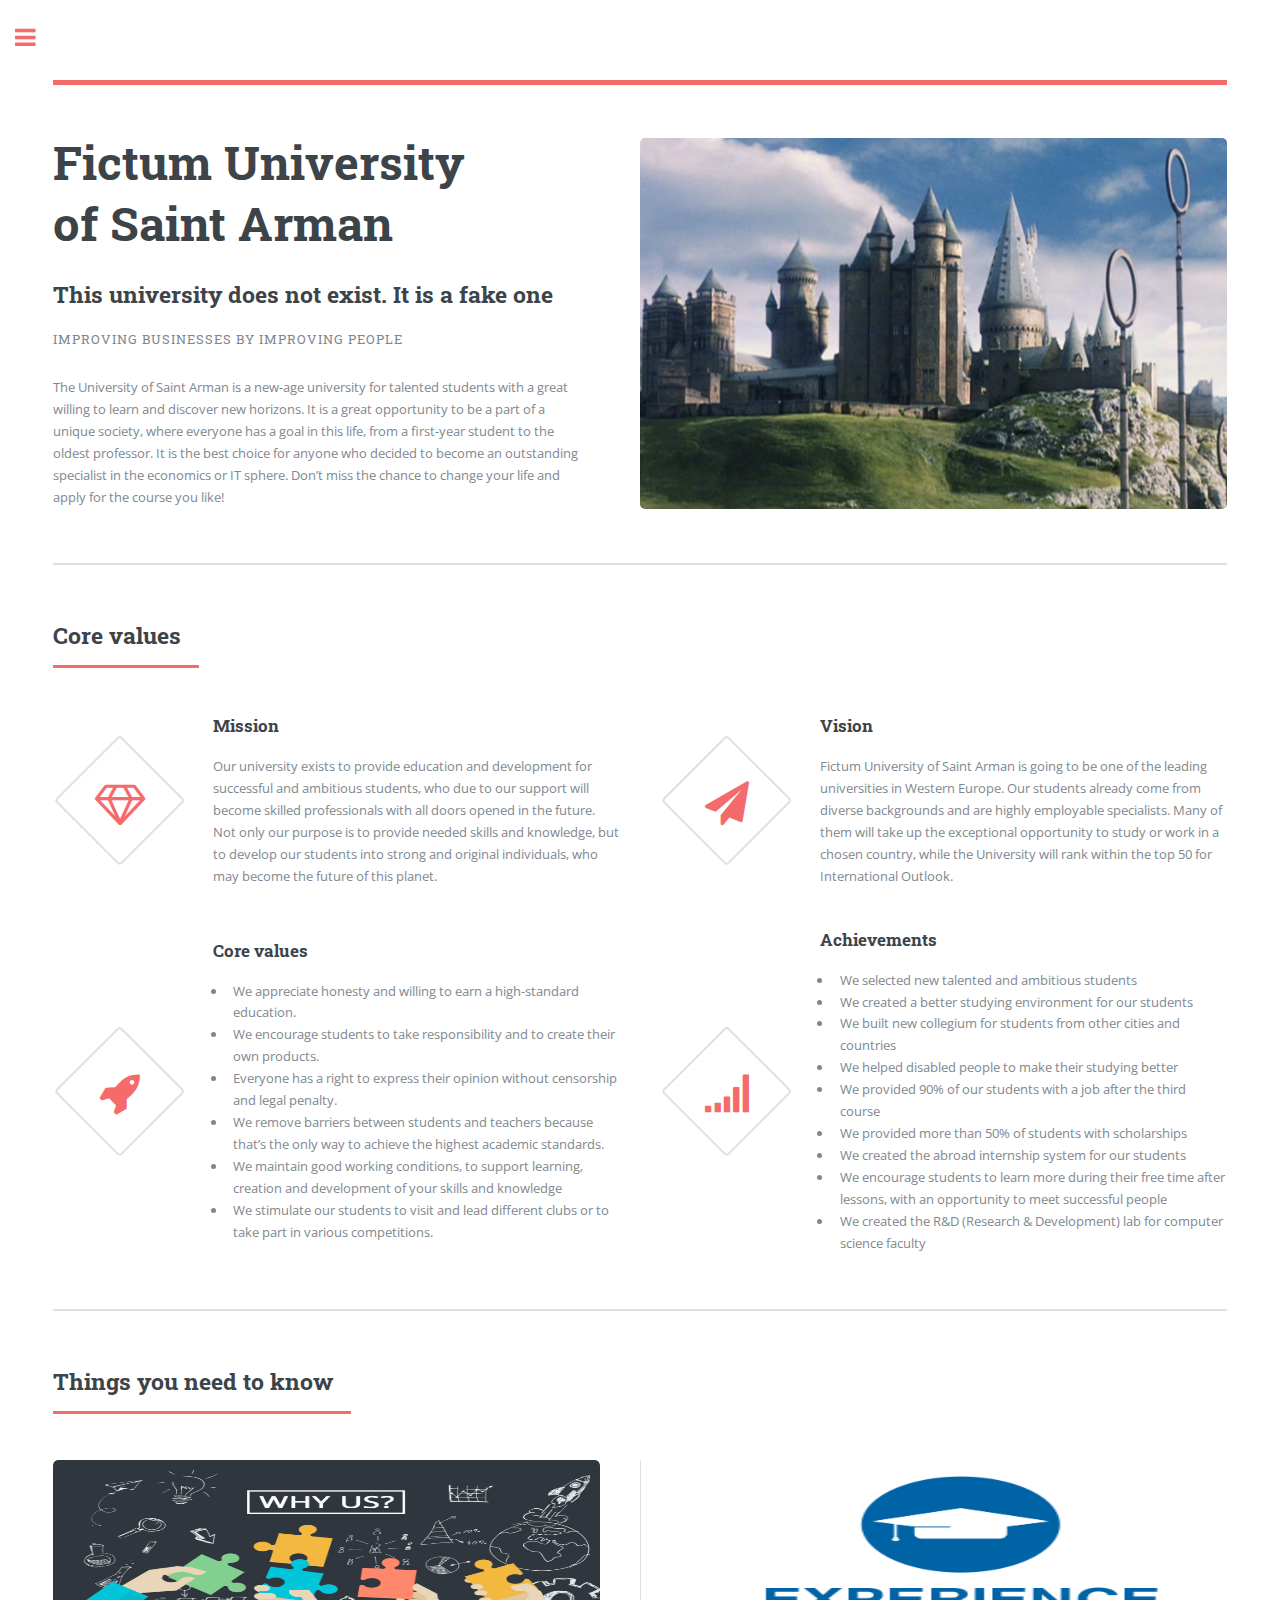
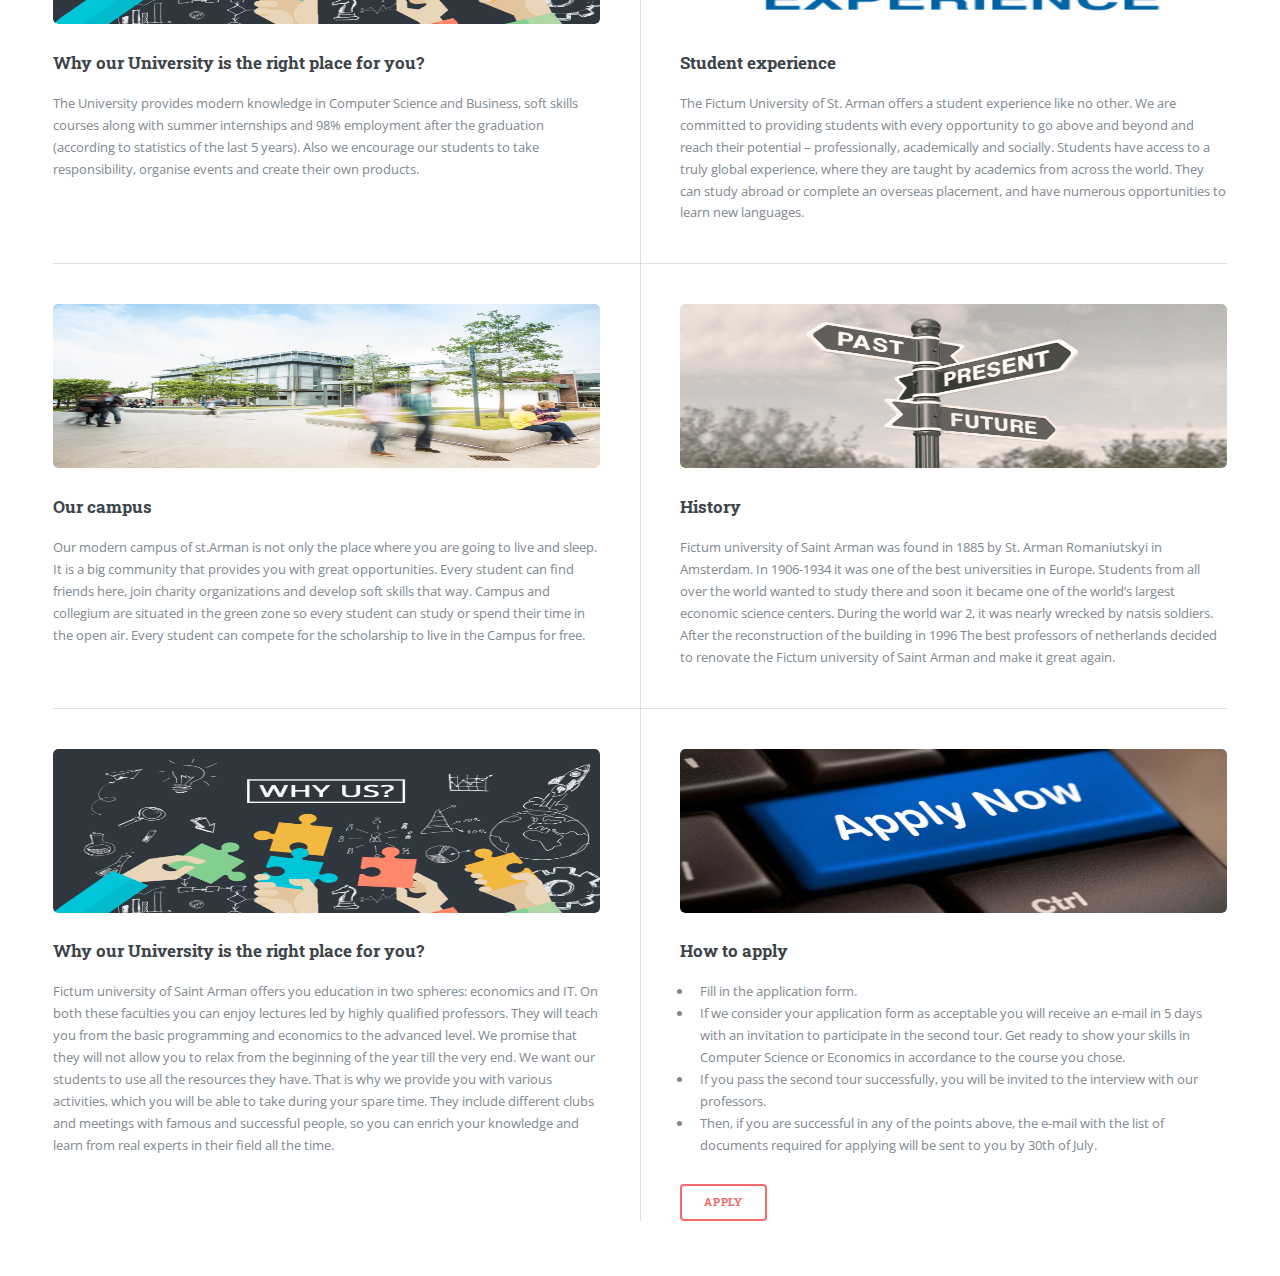
<file: static/index.html>
<!DOCTYPE HTML>
<html>
	<head>
		<title>Fictum University of Saint Arman</title>
		<meta charset="utf-8" />
		<meta name="viewport" content="width=device-width, initial-scale=1, user-scalable=no" />
        <link rel="shortcut icon" type="image/png" href="images/FAVICON.png"/>
		<!--[if lte IE 8]>
		<script src="assets/js/ie/html5shiv.js"></script><![endif]-->
		<link rel="stylesheet" href="assets/css/main.css" />
		<!--[if lte IE 9]>
		<link rel="stylesheet" href="assets/css/ie9.css"/><![endif]-->
		<!--[if lte IE 8]>
		<link rel="stylesheet" href="assets/css/ie8.css"/><![endif]-->
	</head>
	<body>

		<!-- Wrapper -->
			<div id="wrapper">

				<!-- Main -->
					<div id="main">
						<div class="inner">

							<!-- Header -->
								<header id="header">
								</header>

							<!-- Banner -->
								<section id="banner">
									<div class="content">
										<header>
											<h1>Fictum University <br>
												of Saint Arman</h1>
												<h2>This university does not exist. It is a fake one</h2>
											<p>Improving businesses by improving people</p>
										</header>
										<p>The University of Saint Arman is a new-age university for talented students with a great willing to learn and discover new horizons. It is a great opportunity to be a part of a unique society, where everyone has a goal in this life, from a first-year student to the oldest professor. It is the best choice for anyone who decided to become an outstanding specialist in the economics or IT sphere. Don’t miss the chance to change your life and apply for the course you like!</p>
									</div>
									<span class="image object">
										<img src="images/Hogwarts.jpg" alt="" />
									</span>
								</section>

							<!-- Section -->
								<section>
									<header class="major">
										<h2>Core values</h2>
									</header>
									<div class="features">
										<article>
											<span class="icon fa-diamond"></span>
											<div class="content">
												<h3>Mission</h3>
												<p>Our university exists to provide education and development for successful and ambitious students, who due to our support will become skilled professionals with all doors opened in the future. Not only our purpose is to provide needed skills and knowledge, but to develop our students into strong and original individuals, who may become the future of this planet.</p>
											</div>
										</article>
										<article>
											<span class="icon fa-paper-plane"></span>
											<div class="content">
												<h3>Vision</h3>
												<p>Fictum University of Saint Arman is going to be one of the leading universities in Western Europe. Our students already come from diverse backgrounds and are highly employable specialists. Many of them will take up the exceptional opportunity to study or work in a chosen country, while the University will rank within the top 50 for International Outlook.</p>
											</div>
										</article>
										<article>
											<span class="icon fa-rocket"></span>
											<div class="content">
												<h3>Core values</h3>
												<ul>
													<li>We appreciate honesty and willing to earn a high-standard education.</li>
												    <li>We encourage students to take responsibility and to create their own products.</li>
												    <li>Everyone has a right to express their opinion without censorship and legal penalty.</li>
												    <li>We remove barriers between students and teachers because that’s the only way to achieve the highest academic standards.</li>
												    <li>We maintain good working conditions, to support learning, creation and development of your skills and knowledge</li>
												    <li>We stimulate our students to visit and lead different clubs or to take part in various competitions.</li>
												</ul>
											</div>
										</article>
										<article>
											<span class="icon fa-signal"></span>
											<div class="content">
												<h3>Achievements</h3>
												<ul>
													<li>We selected new talented and ambitious students</li>
                                                    <li>We created a better studying environment for our students</li>
												    <li>We built new collegium for students from other cities and countries</li>
                                                    <li>We helped disabled people to make their studying better</li>
												    <li>We provided 90% of our students with a job after the third course</li>
												    <li>We provided more than 50% of students with scholarships</li>
                                                    <li>We created the abroad internship system for our students</li>
                                                    <li>We encourage students to learn more during their free time after lessons, with an opportunity to meet successful people</li>
												    <li>We created the R&D (Research & Development) lab for computer science faculty</li>
												</ul>
											</div>
										</article>
									</div>
								</section>

							<!-- Section -->
								<section>
									<header class="major">
										<h2>Things you need to know</h2>
									</header>
									<div class="posts">
										<article>
											<a class="image"><img src="images/Why_we.png" alt="" /></a>
											<h3>Why our University is the right place for you?</h3>
											<p>The University provides modern knowledge in Computer Science and Business, soft skills courses along with summer internships and 98% employment after the graduation (according to statistics of the last 5 years). Also we encourage our students to take responsibility, organise events and create their own products.</p>
										</article>
										<article>
											<a class="image"><img src="images/Student_experiance.png" alt="" /></a>
											<h3>Student experience</h3>
											<p>The Fictum University of St. Arman offers a student experience like no other. We are committed to providing students with every opportunity to go above and beyond and reach their potential – professionally, academically and socially. Students have access to a truly global experience, where they are taught by academics from across the world. They can study abroad or complete an overseas placement, and have numerous opportunities to learn new languages.</p>
										</article>
										<article>
											<a class="image"><img src="images/Campus.jpg" alt="" /></a>
											<h3>Our campus</h3>
											<p>Our modern campus of st.Arman is not only the place where you are going to live and sleep. It is a big community that provides you with great opportunities. Every student can find friends here, join charity organizations and develop soft skills that way. Campus and collegium are situated in the green zone so every student can study or spend their time in the open air. Every student can compete for the scholarship to live in the Campus for free.</p>
										</article>
										<article>
											<a class="image"><img src="images/History.jpg" alt="" /></a>
											<h3>History</h3>
											<p>Fictum university of Saint Arman was found in 1885 by St. Arman Romaniutskyi in Amsterdam. In 1906-1934 it was one of the best universities in Europe. Students from all over the world wanted to study there and soon it became one of the world’s largest economic science centers. During the world war 2, it was nearly wrecked by natsis soldiers. After the reconstruction of the building in 1996 The best professors of netherlands decided to renovate the Fictum university of Saint Arman and make it great again. </p>
										</article>
										<article>
											<a class="image"><img src="images/Why_we.png" alt="" /></a>
											<h3>Why our University is the right place for you?</h3>
											<p>Fictum university of Saint Arman offers you education in two spheres: economics and IT. On both these faculties you can enjoy lectures led by highly qualified professors. They will teach you from the basic programming and economics to the advanced level. We promise that they will not allow you to relax from the beginning of the year till the very end. We want our students to use all the resources they have. That is why we provide you with various activities, which you will be able to take during your spare time. They include different clubs and meetings with famous and successful people, so you can enrich your knowledge and learn from real experts in their field all the time.</p>
										</article>
										<article>
											<a class="image"><img src="images/How_to_apply.jpg" alt="" /></a>
											<h3>How to apply</h3>
											<ul>
												<li>Fill in the application form.</li>
												<li>If we consider your application form as acceptable you will receive an e-mail in 5 days with an invitation to participate in the second tour. Get ready to show your skills in Computer Science or Economics in accordance to the course you chose.</li>
												<li>If you pass the second tour successfully, you will be invited to the interview with our professors.</li>
												<li>Then, if you are successful in any of the points above, the e-mail with the list of documents required for applying will be sent to you by 30th of July.</li>
											</ul>
											<ul class="actions">
												<li><a href="/apply" class="button">Apply</a></li>
											</ul>
										</article>
									</div>
								</section>

						</div>
					</div>

				<!-- Sidebar -->
					<div id="sidebar">
						<div class="inner">

							<!-- Menu -->
								<nav id="menu">
                                    <a href="./">
									<header class="major">
										<h2>Menu</h2>
									</header>
                                    </a>
									<ul>
										<li>
											<span class="opener active">Faculties</span>
											<ul>
												<li><a href="/economics">Economics & Business</a></li>
												<li><a href="/computer-science">Computer science</a></li>
											</ul>
										</li>
										<li><a href="/apply">Aplication form</a></li>
									</ul>
								</nav>

							<!-- Section -->
								<section>
									<header class="major">
										<h2>Latest news</h2>
									</header>
									<div class="mini-posts">
										<article>
											<a class="image"><img src="images/ec_forum.jpeg" alt="" /></a>
											<p>Our students at the Worldwide Economics Conference 2017</p>
										</article>
										<article>
											<a class="image"><img src="images/20years_anniversary.png" alt="" /></a>
											<p>Celebrating 20 years from the refoundation of the university.</p>
										</article>
										<article>
											<a class="image"><img src="images/Times Higher Education.png" alt="" /></a>
											<p>We're at top 10 of the most prestigious Universities of the world by TopEdu magazine!</p>
										</article>
									</div>
								</section>

							<!-- Section -->
								<section>
									<header class="major">
										<h2>Get in touch</h2>
									</header>
									<p>In case you want to know more detailed information or if you intend to visit our campus you can find our contacts below.</p>
									<p><b>This is a fake University website created for students to practice applying.</b> Created by
										<a href="https://www.facebook.com/csatucu">CS@UCU</a> students.</p>
									<ul class="contact">
										<li class="fa-envelope-o"><a href="#">ArmanUni@gmail.com</a></li>
										<li class="fa-phone">(034) 493-2096</li>
										<li class="fa-home">12 Costanava Road #8254<br />
										Amsterdam, TN 00357-5698</li>
									</ul>
								</section>

							<!-- Footer -->
								<footer id="footer">
									<p class="copyright">&copy; CS@UCU Students. All rights reserved.</p>
								</footer>

						</div>
					</div>

			</div>

		<!-- Scripts -->
			<script src="assets/js/jquery.min.js"></script>
			<script src="assets/js/skel.min.js"></script>
			<script src="assets/js/util.js"></script>
			<!--[if lte IE 8]>
		<script src="assets/js/ie/respond.min.js"></script><![endif]-->
			<script src="assets/js/main.js"></script>

	</body>
</html>
</file>
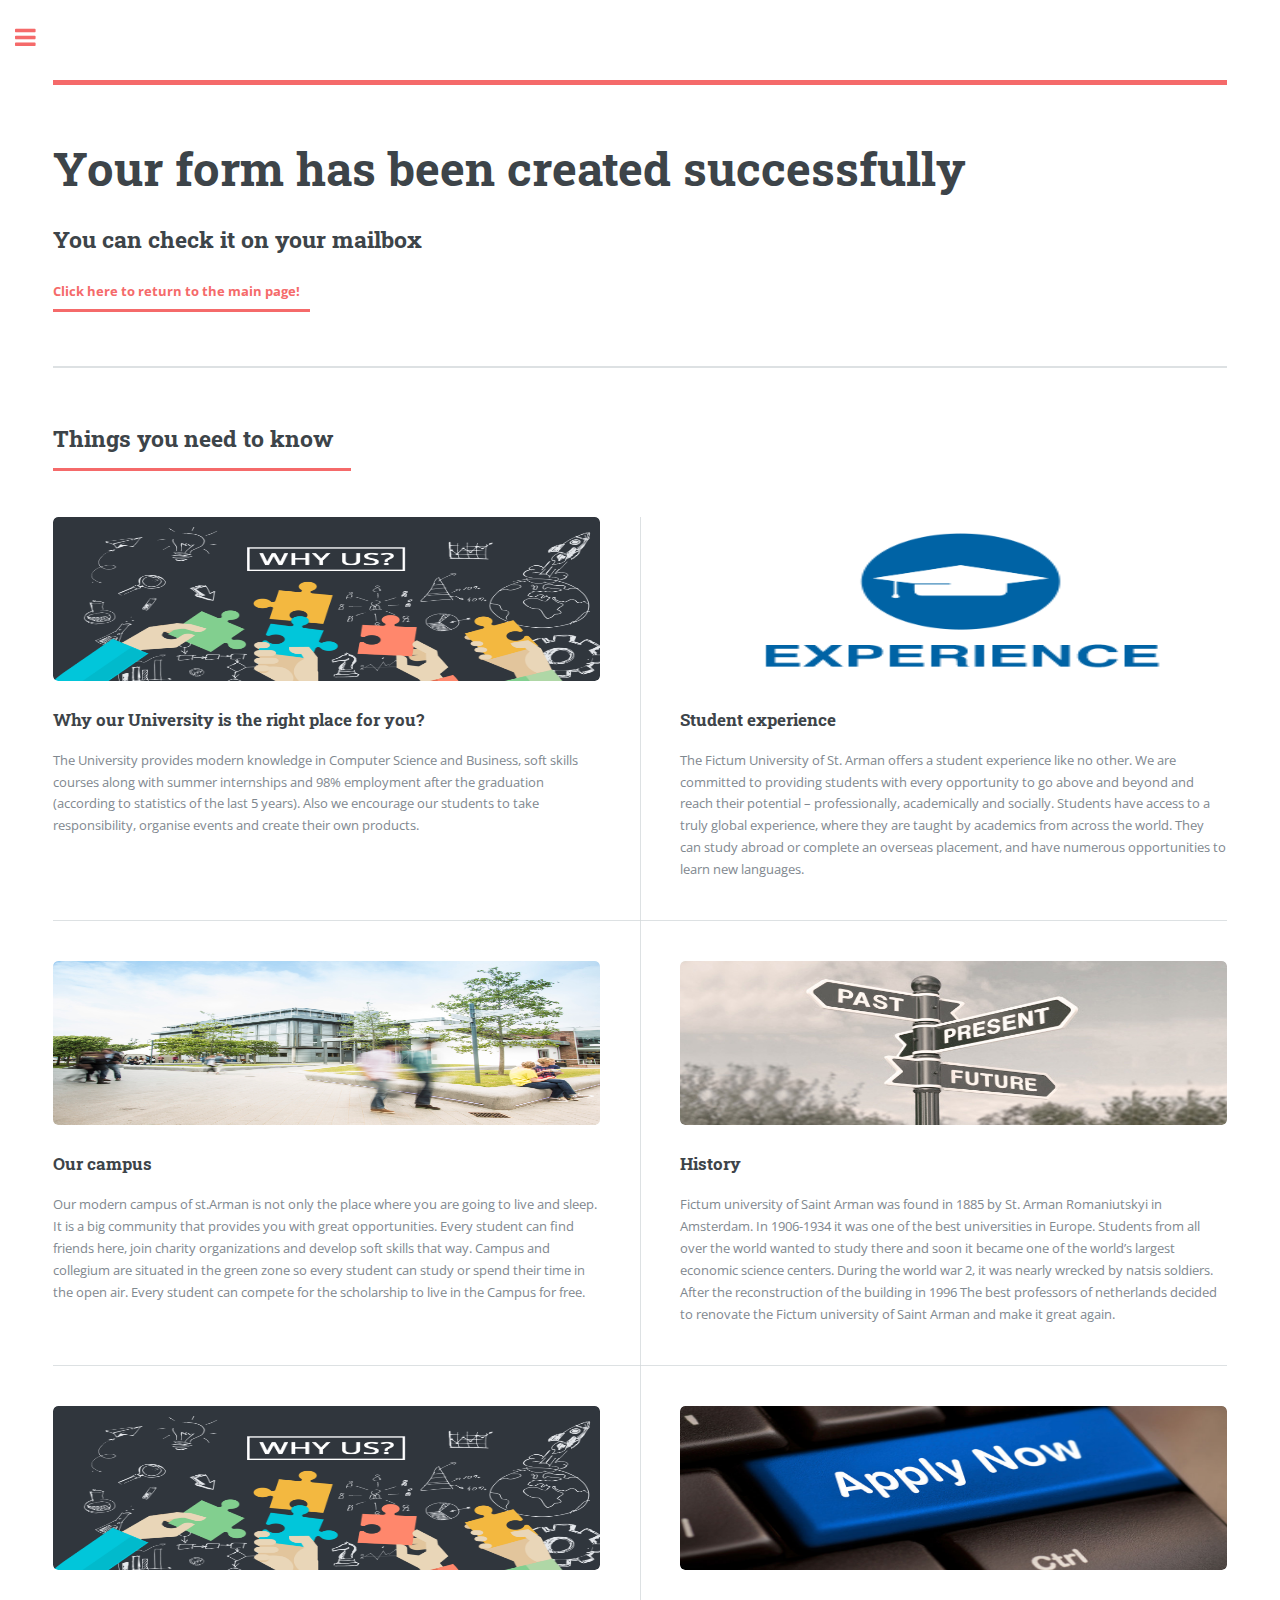
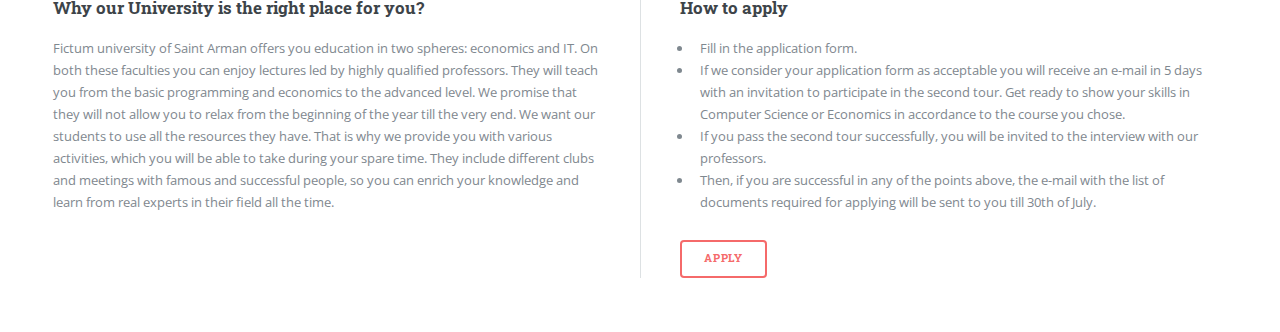
<file: static/application-form-access.html>
<!DOCTYPE HTML>
<html>
	<head>
		<title>Fictum University of Saint Arman</title>
		<meta charset="utf-8" />
		<meta name="viewport" content="width=device-width, initial-scale=1, user-scalable=no" />
        <link rel="shortcut icon" type="image/png" href="images/FAVICON.png"/>
		<!--[if lte IE 8]>
		<script src="assets/js/ie/html5shiv.js"></script><![endif]-->
		<link rel="stylesheet" href="assets/css/main.css" />
		<!--[if lte IE 9]>
		<link rel="stylesheet" href="assets/css/ie9.css"/><![endif]-->
		<!--[if lte IE 8]>
		<link rel="stylesheet" href="assets/css/ie8.css"/><![endif]-->
	</head>
	<body>

		<!-- Wrapper -->
			<div id="wrapper">

				<!-- Main -->
					<div id="main">
						<div class="inner">

							<!-- Header-->
								<header id="header">
								</header>

							<!-- Banner -->
								<section>
									<div class="content">
										<header class="major">
											<h1>Your form has been created successfully</h1>
                                            <h2>You can check it on your mailbox</h2>
                                            <a href="./" style="font-weight: bold;">Click here to return to the main page!</a>
                                        </header>
                                    </div>
								</section>
							<!-- Section -->
							<section>
								<header class="major">
									<h2>Things you need to know</h2>
								</header>
								<div class="posts">
									<article>
										<a class="image"><img src="images/Why_we.png" alt="" /></a>
										<h3>Why our University is the right place for you?</h3>
										<p>The University provides modern knowledge in Computer Science and Business, soft skills courses along with summer internships and 98% employment after the graduation (according to statistics of the last 5 years). Also we encourage our students to take responsibility, organise events and create their own products.</p>
									</article>
									<article>
										<a class="image"><img src="images/Student_experiance.png" alt="" /></a>
										<h3>Student experience</h3>
										<p>The Fictum University of St. Arman offers a student experience like no other. We are committed to providing students with every opportunity to go above and beyond and reach their potential – professionally, academically and socially. Students have access to a truly global experience, where they are taught by academics from across the world. They can study abroad or complete an overseas placement, and have numerous opportunities to learn new languages.</p>
									</article>
									<article>
										<a class="image"><img src="images/Campus.jpg" alt="" /></a>
										<h3>Our campus</h3>
										<p>Our modern campus of st.Arman is not only the place where you are going to live and sleep. It is a big community that provides you with great opportunities. Every student can find friends here, join charity organizations and develop soft skills that way. Campus and collegium are situated in the green zone so every student can study or spend their time in the open air. Every student can compete for the scholarship to live in the Campus for free.</p>
									</article>
									<article>
										<a class="image"><img src="images/History.jpg" alt="" /></a>
										<h3>History</h3>
										<p>Fictum university of Saint Arman was found in 1885 by St. Arman Romaniutskyi in Amsterdam. In 1906-1934 it was one of the best universities in Europe. Students from all over the world wanted to study there and soon it became one of the world’s largest economic science centers. During the world war 2, it was nearly wrecked by natsis soldiers. After the reconstruction of the building in 1996 The best professors of netherlands decided to renovate the Fictum university of Saint Arman and make it great again. </p>
									</article>
									<article>
										<a class="image"><img src="images/Why_we.png" alt="" /></a>
										<h3>Why our University is the right place for you?</h3>
										<p>Fictum university of Saint Arman offers you education in two spheres: economics and IT. On both these faculties you can enjoy lectures led by highly qualified professors. They will teach you from the basic programming and economics to the advanced level. We promise that they will not allow you to relax from the beginning of the year till the very end. We want our students to use all the resources they have. That is why we provide you with various activities, which you will be able to take during your spare time. They include different clubs and meetings with famous and successful people, so you can enrich your knowledge and learn from real experts in their field all the time.</p>
									</article>
									<article>
										<a class="image"><img src="images/How_to_apply.jpg" alt="" /></a>
										<h3>How to apply</h3>
										<ul>
											<li>Fill in the application form.</li>
											<li>If we consider your application form as acceptable you will receive an e-mail in 5 days with an invitation to participate in the second tour. Get ready to show your skills in Computer Science or Economics in accordance to the course you chose.</li>
											<li>If you pass the second tour successfully, you will be invited to the interview with our professors.</li>
											<li>Then, if you are successful in any of the points above, the e-mail with the list of documents required for applying will be sent to you till 30th of July.</li>
										</ul>
										<ul class="actions">
											<li><a href="/apply" class="button">Apply</a></li>
										</ul>
									</article>
								</div>
							</section>

					</div>
				</div>

			</section>

			<!-- Section -->

				<!-- Sidebar -->
					<div id="sidebar">
						<div class="inner">

							<!-- Menu -->
								<nav id="menu">
                                    <a href="./">
									<header class="major">
										<h2><a href="./">Menu</a></h2>
									</header>
                                    </a>

									<ul>
										<li>
											<span class="opener active">Faculties</span>
											<ul>
												<li><a href="/economics">Economics & Business</a></li>
												<li><a href="/computer-science">Computer science</a></li>
											</ul>
										</li>
										<li><a href="/apply">Aplication form</a></li>
									</ul>
								</nav>

							<!-- Section -->
								<section>
									<header class="major">
										<h2>Latest news</h2>
									</header>
									<div class="mini-posts">
										<article>
											<a class="image"><img src="images/ec_forum.jpeg" alt="" /></a>
											<p>Our students at the Worldwide Economics Conference 2017</p>
										</article>
										<article>
											<a class="image"><img src="images/20years_anniversary.png" alt="" /></a>
											<p>Celebrating 20 years from the refoundation of the university.</p>
										</article>
										<article>
											<a class="image"><img src="images/Times Higher Education.png" alt="" /></a>
											<p>We're at top 10 of the most prestigious Universities of the world by TopEdu magazine!</p>
										</article>
									</div>
								</section>

							<!-- Section -->
								<section>
									<header class="major">
										<h2>Get in touch</h2>
									</header>
									<p>In case you want to know more detailed information or if you intend to visit our campus you can find our contacts below.</p>
									<p><b>This is a fake University website created for students to practice applying.</b> Created by
										<a href="https://www.facebook.com/csatucu">CS@UCU</a> students.</p>
									<ul class="contact">
										<li class="fa-envelope-o"><a href="#">ArmanUni@gmail.com</a></li>
										<li class="fa-phone">(034) 493-2096</li>
										<li class="fa-home">12 Costanava Road #8254<br />
										Amsterdam, TN 00357-5698</li>
									</ul>
								</section>

							<!-- Footer -->
								<footer id="footer">
									<p class="copyright">&copy; CS@UCU Students. All rights reserved.</p>
								</footer>

						</div>
					</div>

			</div>

		<!-- Scripts -->
			<script src="assets/js/jquery.min.js"></script>
			<script src="assets/js/skel.min.js"></script>
			<script src="assets/js/util.js"></script>
			<!--[if lte IE 8]>
		<script src="assets/js/ie/respond.min.js"></script><![endif]-->
			<script src="assets/js/main.js"></script>

	</body>
</html>
</file>
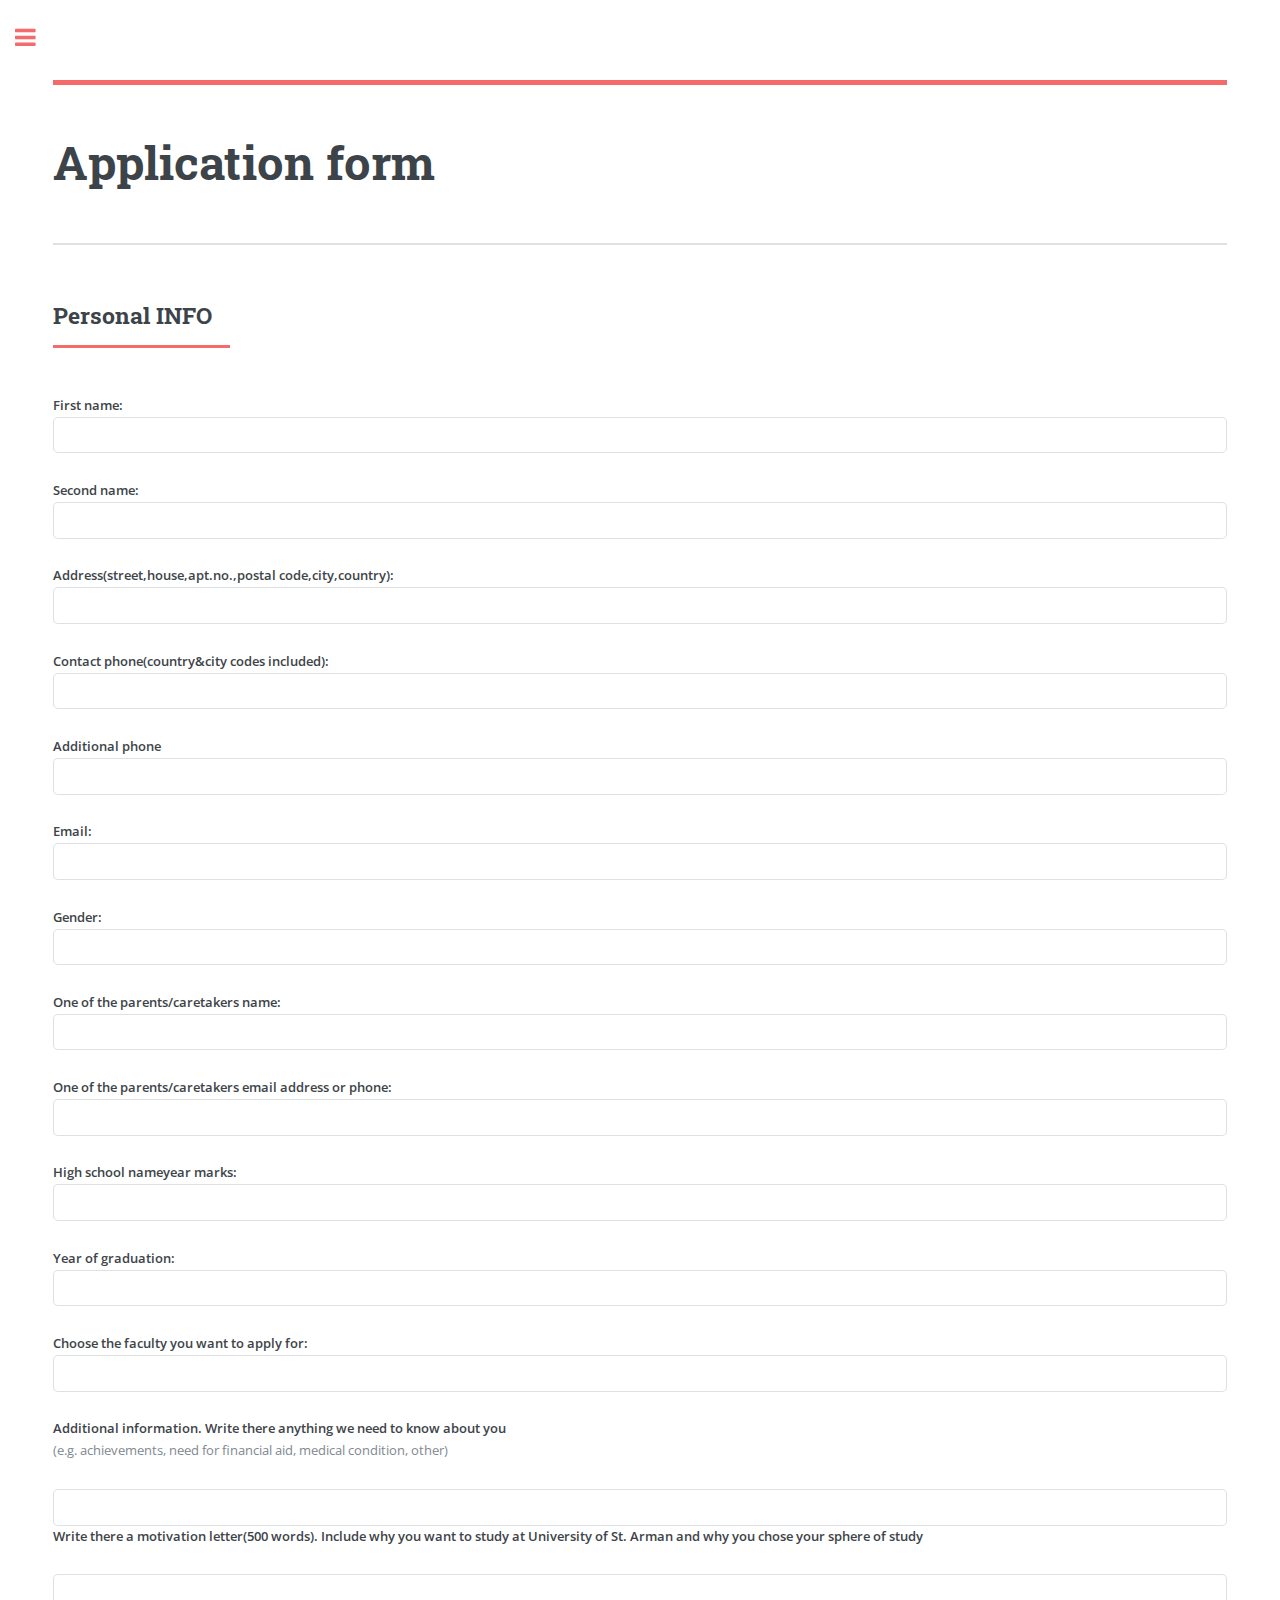
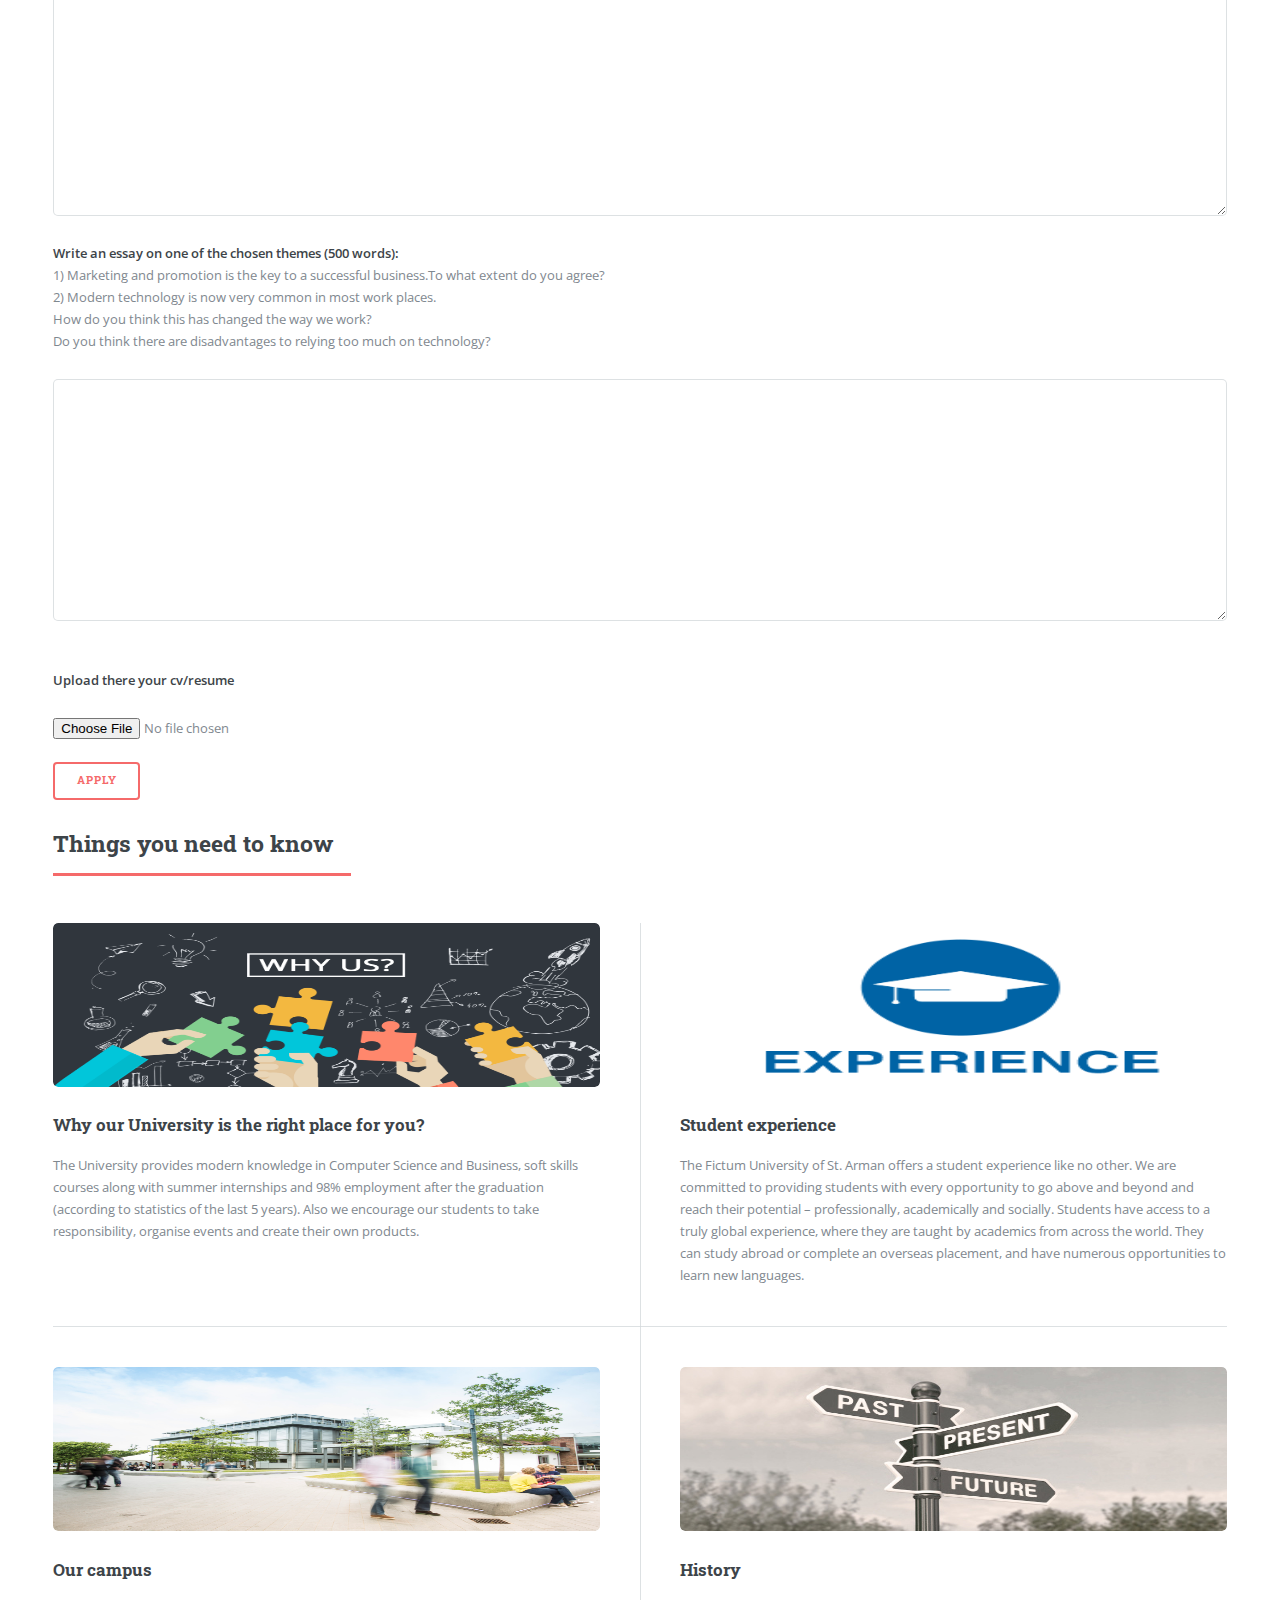
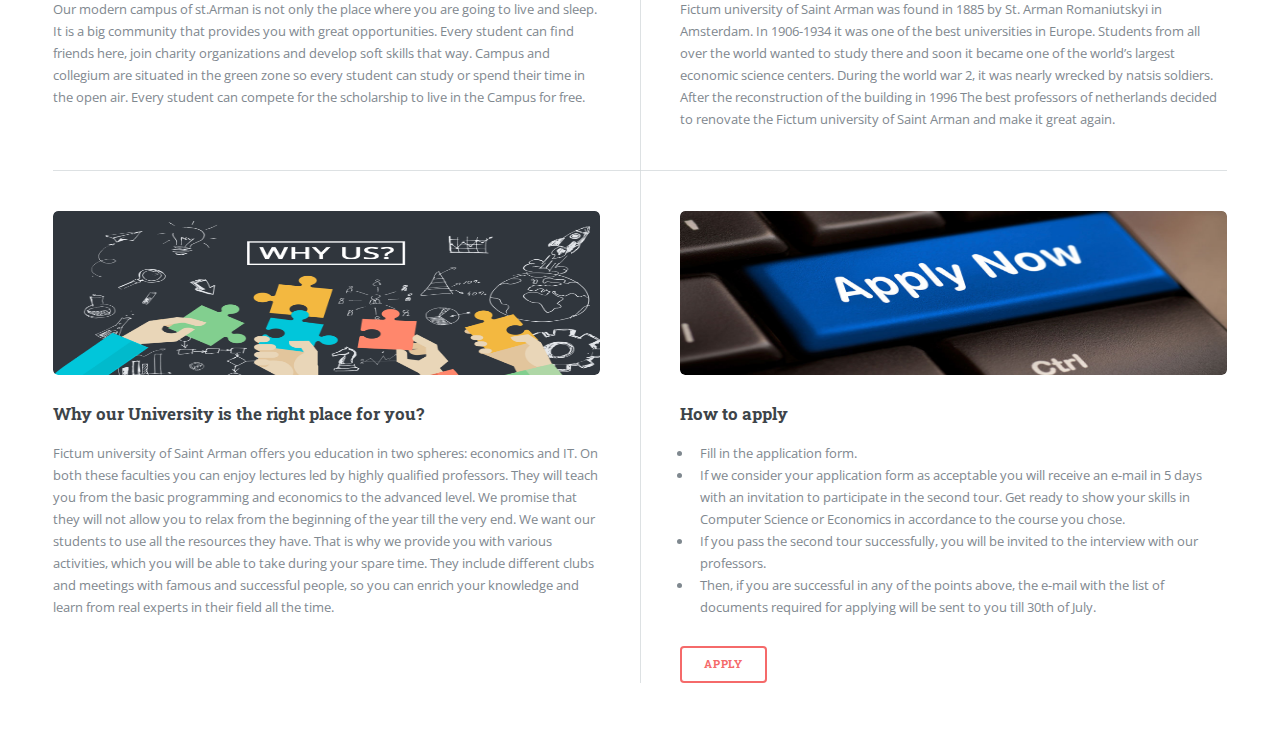
<file: static/application-form.html>
<!DOCTYPE HTML>
<html>
	<head>
		<title>Fictum University of Saint Arman</title>
		<meta charset="utf-8" />
		<meta name="viewport" content="width=device-width, initial-scale=1, user-scalable=no" />
		<!--[if lte IE 8]>
		<script src="assets/js/ie/html5shiv.js"></script><![endif]-->
		<link rel="stylesheet" href="assets/css/main.css" />
        <link rel="shortcut icon" type="image/png" href="images/FAVICON.png"/>
		<!--[if lte IE 9]>
		<link rel="stylesheet" href="assets/css/ie9.css"/><![endif]-->
		<!--[if lte IE 8]>
		<link rel="stylesheet" href="assets/css/ie8.css"/><![endif]-->
	</head>
	<body>

		<!-- Wrapper -->
			<div id="wrapper">

				<!-- Main -->
					<div id="main">
						<div class="inner">

							<!-- Header -->
								<header id="header">
								</header>

							<!-- Banner -->
								<section id="banner">
									<div class="content">
										<header>
											<h1>Application form</h1>

								</section>

							<!-- Section -->
                                <section>
									<header class="major">
										<h2>Personal INFO</h2>
									</header>

									<form name="test" method="post" action="">
										<p><b>First name:</b><br>
												<input type="text" name="fn" size="40">
										</p>
										<p><b>Second name:</b><br>
												<input type="text" name="sn"  size="40">
										</p>
										<p><b>Address(street,house,apt.no.,postal code,city,country):</b><br>
												<input type="text" name="adr" size="40">
										</p>
										<p><b>Contact phone(country&city codes included):</b><br>
												<input type="text" name="cp" size="40">
										</p>
										<p><b>Additional phone</b><br>
												<input type="text" name="ap" size="40">
										</p>
										<p><b>Email:</b><br>
												<input type="text" name="email" size="40">
										</p>
										<p><b>Gender:</b><br>
												<input type="text" name="gender" size="40">
										</p>
										<p><b>One of the parents/caretakers name:</b><br>
												<input type="text" name="parents_name" size="40">
										</p>
										<p><b>One of the parents/caretakers email address or phone:</b><br>
												<input type="text"  name="parents_contacts" size="40">
										</p>
										<p><b>High school nameyear marks:</b><br>
												<input type="text"  name="marks" size="40">
										</p>
										<p><b>Year of graduation:</b><br>
												<input type="text" name="grad_year"  size="40">
										</p>
										<p><b>Choose the faculty you want to apply for:</b><br>
											<input type="text" name="fac"  size="40">
										</p>
										<p><b>Additional information. Write there anything we need to know about you</b>
									<br>(e.g. achievements, need for financial aid, medical condition, other)<br>
										</p>
											<input type="text" size="40" name="ai">

									<p><b>Write there a motivation letter(500 words). Include why you want to study at University of
										St. Arman and why you chose your sphere of study</b></p>
										<textarea name="text" cols="40" rows="10"></textarea></p>

										<p><b>Write an essay on one of the chosen themes (500 words):</b><br>
											1) Marketing and promotion is the key to a successful business.To what extent do you agree?<br>
											2) Modern technology is now very common in most work places.<br>
													How do you think this has changed the way we work?<br>
													Do you think there are disadvantages to relying too much on technology?
										</p>
										 <textarea name="text" cols="40" rows="10"></textarea></p>

										<br>
										<p><b>Upload there your cv/resume</b></p>
										<input type="file" size="40"><br><br>
										<button type="submit" value="Apply">Apply</button>
									</form>
							<!-- Section -->
							<section>
								<header class="major">
									<h2>Things you need to know</h2>
								</header>
								<div class="posts">
									<article>
										<a class="image"><img src="images/Why_we.png" alt="" /></a>
										<h3>Why our University is the right place for you?</h3>
										<p>The University provides modern knowledge in Computer Science and Business, soft skills courses along with summer internships and 98% employment after the graduation (according to statistics of the last 5 years). Also we encourage our students to take responsibility, organise events and create their own products.</p>
									</article>
									<article>
										<a class="image"><img src="images/Student_experiance.png" alt="" /></a>
										<h3>Student experience</h3>
										<p>The Fictum University of St. Arman offers a student experience like no other. We are committed to providing students with every opportunity to go above and beyond and reach their potential – professionally, academically and socially. Students have access to a truly global experience, where they are taught by academics from across the world. They can study abroad or complete an overseas placement, and have numerous opportunities to learn new languages.</p>
									</article>
									<article>
										<a class="image"><img src="images/Campus.jpg" alt="" /></a>
										<h3>Our campus</h3>
										<p>Our modern campus of st.Arman is not only the place where you are going to live and sleep. It is a big community that provides you with great opportunities. Every student can find friends here, join charity organizations and develop soft skills that way. Campus and collegium are situated in the green zone so every student can study or spend their time in the open air. Every student can compete for the scholarship to live in the Campus for free.</p>
									</article>
									<article>
										<a class="image"><img src="images/History.jpg" alt="" /></a>
										<h3>History</h3>
										<p>Fictum university of Saint Arman was found in 1885 by St. Arman Romaniutskyi in Amsterdam. In 1906-1934 it was one of the best universities in Europe. Students from all over the world wanted to study there and soon it became one of the world’s largest economic science centers. During the world war 2, it was nearly wrecked by natsis soldiers. After the reconstruction of the building in 1996 The best professors of netherlands decided to renovate the Fictum university of Saint Arman and make it great again. </p>
									</article>
									<article>
										<a class="image"><img src="images/Why_we.png" alt="" /></a>
										<h3>Why our University is the right place for you?</h3>
										<p>Fictum university of Saint Arman offers you education in two spheres: economics and IT. On both these faculties you can enjoy lectures led by highly qualified professors. They will teach you from the basic programming and economics to the advanced level. We promise that they will not allow you to relax from the beginning of the year till the very end. We want our students to use all the resources they have. That is why we provide you with various activities, which you will be able to take during your spare time. They include different clubs and meetings with famous and successful people, so you can enrich your knowledge and learn from real experts in their field all the time.</p>
									</article>
									<article>
										<a class="image"><img src="images/How_to_apply.jpg" alt="" /></a>
										<h3>How to apply</h3>
										<ul>
											<li>Fill in the application form.</li>
											<li>If we consider your application form as acceptable you will receive an e-mail in 5 days with an invitation to participate in the second tour. Get ready to show your skills in Computer Science or Economics in accordance to the course you chose.</li>
											<li>If you pass the second tour successfully, you will be invited to the interview with our professors.</li>
											<li>Then, if you are successful in any of the points above, the e-mail with the list of documents required for applying will be sent to you till 30th of July.</li>
										</ul>
										<ul class="actions">
											<li><a href="/apply" class="button">Apply</a></li>
										</ul>
									</article>
								</div>
							</section>

					</div>
				</div>

			</section>

			<!-- Section -->

				<!-- Sidebar -->
					<div id="sidebar">
						<div class="inner">

							<!-- Menu -->
								<nav id="menu">
                                    <a href="./">
									<header class="major">
										<h2>Menu</h2>
									</header>
                                    </a>
									<ul>
										<li>
											<span class="opener active">Faculties</span>
											<ul>
												<li><a href="/economics">Economics & Business</a></li>
												<li><a href="/computer-science">Computer science</a></li>
											</ul>
										</li>
										<li><a href="/apply">Aplication form</a></li>
									</ul>
								</nav>

							<!-- Section -->
								<section>
									<header class="major">
										<h2>Latest news</h2>
									</header>
									<div class="mini-posts">
										<article>
											<a class="image"><img src="images/ec_forum.jpeg" alt="" /></a>
											<p>Our students at the Worldwide Economics Conference 2017</p>
										</article>
										<article>
											<a class="image"><img src="images/20years_anniversary.png" alt="" /></a>
											<p>Celebrating 20 years from the refoundation of the university.</p>
										</article>
										<article>
											<a class="image"><img src="images/Times Higher Education.png" alt="" /></a>
											<p>We're at top 10 of the most prestigious Universities of the world by TopEdu magazine!</p>
										</article>
									</div>
								</section>

							<!-- Section -->
								<section>
									<header class="major">
										<h2>Get in touch</h2>
									</header>
									<p>In case you want to know more detailed information or if you intend to visit our campus you can find our contacts below.</p>
									<p><b>This is a fake University website created for students to practice applying.</b> Create by
										<a href="https://www.facebook.com/csatucu">CS@UCU</a> students.</p>
									<ul class="contact">
										<li class="fa-envelope-o"><a href="#">ArmanUni@gmail.com</a></li>
										<li class="fa-phone">(034) 493-2096</li>
										<li class="fa-home">12 Costanava Road #8254<br />
										Amsterdam, TN 00357-5698</li>
									</ul>
								</section>

							<!-- Footer -->
								<footer id="footer">
									<p class="copyright">&copy; CS@UCU Students. All rights reserved.</p>
								</footer>

						</div>
					</div>

			</div>

		<!-- Scripts -->
			<script src="assets/js/jquery.min.js"></script>
			<script src="assets/js/skel.min.js"></script>
			<script src="assets/js/util.js"></script>
			<!--[if lte IE 8]>
		<script src="assets/js/ie/respond.min.js"></script><![endif]-->
			<script src="assets/js/main.js"></script>

	</body>
</html>
</file>
<file: static/assets/css/ie9.css>
/*
	Editorial by HTML5 UP
	html5up.net | @ajlkn
	Free for personal and commercial use under the CCA 3.0 license (html5up.net/license)
*/

/* Features */

	.features:after {
		clear: both;
		content: '';
		display: block;
	}

	.features article {
		float: left;
	}

		.features article:after {
			clear: both;
			content: '';
			display: block;
		}

		.features article .icon {
			float: left;
		}

/* Posts */

	.posts:after {
		clear: both;
		content: '';
		display: block;
	}

	.posts article {
		float: left;
	}

/* Main */

	#main {
		padding-left: 24em;
	}

/* Sidebar */

	#sidebar {
		position: absolute;
		top: 0;
		left: 0;
		min-height: 100%;
		width: 24em;
	}

/* Banner */

	#banner:after {
		clear: both;
		content: '';
		display: block;
	}

	#banner .content {
		float: left;
		padding-right: 4em;
	}

	#banner .image {
		float: left;
		margin-left: 0;
	}
</file>
<file: static/assets/css/main.css>
@import url(font-awesome.min.css);
@import url("https://fonts.googleapis.com/css?family=Open+Sans:400,600,400italic,600italic|Roboto+Slab:400,700");

/*
	Editorial by HTML5 UP
	html5up.net | @ajlkn
	Free for personal and commercial use under the CCA 3.0 license (html5up.net/license)
*/

/* Reset */

	html, body, div, span, applet, object, iframe, h1, h2, h3, h4, h5, h6, p, blockquote, pre, a, abbr, acronym, address, big, cite, code, del, dfn, em, img, ins, kbd, q, s, samp, small, strike, strong, sub, sup, tt, var, b, u, i, center, dl, dt, dd, ol, ul, li, fieldset, form, label, legend, table, caption, tbody, tfoot, thead, tr, th, td, article, aside, canvas, details, embed, figure, figcaption, footer, header, hgroup, menu, nav, output, ruby, section, summary, time, mark, audio, video {
		margin: 0;
		padding: 0;
		border: 0;
		font-size: 100%;
		font: inherit;
		vertical-align: baseline;
	}

	article, aside, details, figcaption, figure, footer, header, hgroup, menu, nav, section {
		display: block;
	}

	body {
		line-height: 1;
	}

	ol, ul {
		list-style: none;
	}

	blockquote, q {
		quotes: none;
	}

	blockquote:before, blockquote:after, q:before, q:after {
		content: '';
		content: none;
	}

	table {
		border-collapse: collapse;
		border-spacing: 0;
	}

	body {
		-webkit-text-size-adjust: none;
	}

/* Box Model */

	*, *:before, *:after {
		-moz-box-sizing: border-box;
		-webkit-box-sizing: border-box;
		box-sizing: border-box;
	}

/* Grid */

	.row {
		border-bottom: solid 1px transparent;
		-moz-box-sizing: border-box;
		-webkit-box-sizing: border-box;
		box-sizing: border-box;
	}

	.row > * {
		float: left;
		-moz-box-sizing: border-box;
		-webkit-box-sizing: border-box;
		box-sizing: border-box;
	}

	.row:after, .row:before {
		content: '';
		display: block;
		clear: both;
		height: 0;
	}

	.row.uniform > * > :first-child {
		margin-top: 0;
	}

	.row.uniform > * > :last-child {
		margin-bottom: 0;
	}

	.row.\30 \25 > * {
		padding: 0 0 0 0em;
	}

	.row.\30 \25 {
		margin: 0 0 -1px 0em;
	}

	.row.uniform.\30 \25 > * {
		padding: 0em 0 0 0em;
	}

	.row.uniform.\30 \25 {
		margin: 0em 0 -1px 0em;
	}

	.row > * {
		padding: 0 0 0 1.5em;
	}

	.row {
		margin: 0 0 -1px -1.5em;
	}

	.row.uniform > * {
		padding: 1.5em 0 0 1.5em;
	}

	.row.uniform {
		margin: -1.5em 0 -1px -1.5em;
	}

	.row.\32 00\25 > * {
		padding: 0 0 0 3em;
	}

	.row.\32 00\25 {
		margin: 0 0 -1px -3em;
	}

	.row.uniform.\32 00\25 > * {
		padding: 3em 0 0 3em;
	}

	.row.uniform.\32 00\25 {
		margin: -3em 0 -1px -3em;
	}

	.row.\31 50\25 > * {
		padding: 0 0 0 2.25em;
	}

	.row.\31 50\25 {
		margin: 0 0 -1px -2.25em;
	}

	.row.uniform.\31 50\25 > * {
		padding: 2.25em 0 0 2.25em;
	}

	.row.uniform.\31 50\25 {
		margin: -2.25em 0 -1px -2.25em;
	}

	.row.\35 0\25 > * {
		padding: 0 0 0 0.75em;
	}

	.row.\35 0\25 {
		margin: 0 0 -1px -0.75em;
	}

	.row.uniform.\35 0\25 > * {
		padding: 0.75em 0 0 0.75em;
	}

	.row.uniform.\35 0\25 {
		margin: -0.75em 0 -1px -0.75em;
	}

	.row.\32 5\25 > * {
		padding: 0 0 0 0.375em;
	}

	.row.\32 5\25 {
		margin: 0 0 -1px -0.375em;
	}

	.row.uniform.\32 5\25 > * {
		padding: 0.375em 0 0 0.375em;
	}

	.row.uniform.\32 5\25 {
		margin: -0.375em 0 -1px -0.375em;
	}

	.\31 2u, .\31 2u\24 {
		width: 100%;
		clear: none;
		margin-left: 0;
	}

	.\31 1u, .\31 1u\24 {
		width: 91.6666666667%;
		clear: none;
		margin-left: 0;
	}

	.\31 0u, .\31 0u\24 {
		width: 83.3333333333%;
		clear: none;
		margin-left: 0;
	}

	.\39 u, .\39 u\24 {
		width: 75%;
		clear: none;
		margin-left: 0;
	}

	.\38 u, .\38 u\24 {
		width: 66.6666666667%;
		clear: none;
		margin-left: 0;
	}

	.\37 u, .\37 u\24 {
		width: 58.3333333333%;
		clear: none;
		margin-left: 0;
	}

	.\36 u, .\36 u\24 {
		width: 50%;
		clear: none;
		margin-left: 0;
	}

	.\35 u, .\35 u\24 {
		width: 41.6666666667%;
		clear: none;
		margin-left: 0;
	}

	.\34 u, .\34 u\24 {
		width: 33.3333333333%;
		clear: none;
		margin-left: 0;
	}

	.\33 u, .\33 u\24 {
		width: 25%;
		clear: none;
		margin-left: 0;
	}

	.\32 u, .\32 u\24 {
		width: 16.6666666667%;
		clear: none;
		margin-left: 0;
	}

	.\31 u, .\31 u\24 {
		width: 8.3333333333%;
		clear: none;
		margin-left: 0;
	}

	.\31 2u\24 + *,
	.\31 1u\24 + *,
	.\31 0u\24 + *,
	.\39 u\24 + *,
	.\38 u\24 + *,
	.\37 u\24 + *,
	.\36 u\24 + *,
	.\35 u\24 + *,
	.\34 u\24 + *,
	.\33 u\24 + *,
	.\32 u\24 + *,
	.\31 u\24 + * {
		clear: left;
	}

	.\-11u {
		margin-left: 91.66667%;
	}

	.\-10u {
		margin-left: 83.33333%;
	}

	.\-9u {
		margin-left: 75%;
	}

	.\-8u {
		margin-left: 66.66667%;
	}

	.\-7u {
		margin-left: 58.33333%;
	}

	.\-6u {
		margin-left: 50%;
	}

	.\-5u {
		margin-left: 41.66667%;
	}

	.\-4u {
		margin-left: 33.33333%;
	}

	.\-3u {
		margin-left: 25%;
	}

	.\-2u {
		margin-left: 16.66667%;
	}

	.\-1u {
		margin-left: 8.33333%;
	}

	@media screen and (max-width: 1680px) {

		.row > * {
			padding: 0 0 0 1.5em;
		}

		.row {
			margin: 0 0 -1px -1.5em;
		}

		.row.uniform > * {
			padding: 1.5em 0 0 1.5em;
		}

		.row.uniform {
			margin: -1.5em 0 -1px -1.5em;
		}

		.row.\32 00\25 > * {
			padding: 0 0 0 3em;
		}

		.row.\32 00\25 {
			margin: 0 0 -1px -3em;
		}

		.row.uniform.\32 00\25 > * {
			padding: 3em 0 0 3em;
		}

		.row.uniform.\32 00\25 {
			margin: -3em 0 -1px -3em;
		}

		.row.\31 50\25 > * {
			padding: 0 0 0 2.25em;
		}

		.row.\31 50\25 {
			margin: 0 0 -1px -2.25em;
		}

		.row.uniform.\31 50\25 > * {
			padding: 2.25em 0 0 2.25em;
		}

		.row.uniform.\31 50\25 {
			margin: -2.25em 0 -1px -2.25em;
		}

		.row.\35 0\25 > * {
			padding: 0 0 0 0.75em;
		}

		.row.\35 0\25 {
			margin: 0 0 -1px -0.75em;
		}

		.row.uniform.\35 0\25 > * {
			padding: 0.75em 0 0 0.75em;
		}

		.row.uniform.\35 0\25 {
			margin: -0.75em 0 -1px -0.75em;
		}

		.row.\32 5\25 > * {
			padding: 0 0 0 0.375em;
		}

		.row.\32 5\25 {
			margin: 0 0 -1px -0.375em;
		}

		.row.uniform.\32 5\25 > * {
			padding: 0.375em 0 0 0.375em;
		}

		.row.uniform.\32 5\25 {
			margin: -0.375em 0 -1px -0.375em;
		}

		.\31 2u\28xlarge\29, .\31 2u\24\28xlarge\29 {
			width: 100%;
			clear: none;
			margin-left: 0;
		}

		.\31 1u\28xlarge\29, .\31 1u\24\28xlarge\29 {
			width: 91.6666666667%;
			clear: none;
			margin-left: 0;
		}

		.\31 0u\28xlarge\29, .\31 0u\24\28xlarge\29 {
			width: 83.3333333333%;
			clear: none;
			margin-left: 0;
		}

		.\39 u\28xlarge\29, .\39 u\24\28xlarge\29 {
			width: 75%;
			clear: none;
			margin-left: 0;
		}

		.\38 u\28xlarge\29, .\38 u\24\28xlarge\29 {
			width: 66.6666666667%;
			clear: none;
			margin-left: 0;
		}

		.\37 u\28xlarge\29, .\37 u\24\28xlarge\29 {
			width: 58.3333333333%;
			clear: none;
			margin-left: 0;
		}

		.\36 u\28xlarge\29, .\36 u\24\28xlarge\29 {
			width: 50%;
			clear: none;
			margin-left: 0;
		}

		.\35 u\28xlarge\29, .\35 u\24\28xlarge\29 {
			width: 41.6666666667%;
			clear: none;
			margin-left: 0;
		}

		.\34 u\28xlarge\29, .\34 u\24\28xlarge\29 {
			width: 33.3333333333%;
			clear: none;
			margin-left: 0;
		}

		.\33 u\28xlarge\29, .\33 u\24\28xlarge\29 {
			width: 25%;
			clear: none;
			margin-left: 0;
		}

		.\32 u\28xlarge\29, .\32 u\24\28xlarge\29 {
			width: 16.6666666667%;
			clear: none;
			margin-left: 0;
		}

		.\31 u\28xlarge\29, .\31 u\24\28xlarge\29 {
			width: 8.3333333333%;
			clear: none;
			margin-left: 0;
		}

		.\31 2u\24\28xlarge\29 + *,
		.\31 1u\24\28xlarge\29 + *,
		.\31 0u\24\28xlarge\29 + *,
		.\39 u\24\28xlarge\29 + *,
		.\38 u\24\28xlarge\29 + *,
		.\37 u\24\28xlarge\29 + *,
		.\36 u\24\28xlarge\29 + *,
		.\35 u\24\28xlarge\29 + *,
		.\34 u\24\28xlarge\29 + *,
		.\33 u\24\28xlarge\29 + *,
		.\32 u\24\28xlarge\29 + *,
		.\31 u\24\28xlarge\29 + * {
			clear: left;
		}

		.\-11u\28xlarge\29 {
			margin-left: 91.66667%;
		}

		.\-10u\28xlarge\29 {
			margin-left: 83.33333%;
		}

		.\-9u\28xlarge\29 {
			margin-left: 75%;
		}

		.\-8u\28xlarge\29 {
			margin-left: 66.66667%;
		}

		.\-7u\28xlarge\29 {
			margin-left: 58.33333%;
		}

		.\-6u\28xlarge\29 {
			margin-left: 50%;
		}

		.\-5u\28xlarge\29 {
			margin-left: 41.66667%;
		}

		.\-4u\28xlarge\29 {
			margin-left: 33.33333%;
		}

		.\-3u\28xlarge\29 {
			margin-left: 25%;
		}

		.\-2u\28xlarge\29 {
			margin-left: 16.66667%;
		}

		.\-1u\28xlarge\29 {
			margin-left: 8.33333%;
		}

	}

	@media screen and (max-width: 1280px) {

		.row > * {
			padding: 0 0 0 1.5em;
		}

		.row {
			margin: 0 0 -1px -1.5em;
		}

		.row.uniform > * {
			padding: 1.5em 0 0 1.5em;
		}

		.row.uniform {
			margin: -1.5em 0 -1px -1.5em;
		}

		.row.\32 00\25 > * {
			padding: 0 0 0 3em;
		}

		.row.\32 00\25 {
			margin: 0 0 -1px -3em;
		}

		.row.uniform.\32 00\25 > * {
			padding: 3em 0 0 3em;
		}

		.row.uniform.\32 00\25 {
			margin: -3em 0 -1px -3em;
		}

		.row.\31 50\25 > * {
			padding: 0 0 0 2.25em;
		}

		.row.\31 50\25 {
			margin: 0 0 -1px -2.25em;
		}

		.row.uniform.\31 50\25 > * {
			padding: 2.25em 0 0 2.25em;
		}

		.row.uniform.\31 50\25 {
			margin: -2.25em 0 -1px -2.25em;
		}

		.row.\35 0\25 > * {
			padding: 0 0 0 0.75em;
		}

		.row.\35 0\25 {
			margin: 0 0 -1px -0.75em;
		}

		.row.uniform.\35 0\25 > * {
			padding: 0.75em 0 0 0.75em;
		}

		.row.uniform.\35 0\25 {
			margin: -0.75em 0 -1px -0.75em;
		}

		.row.\32 5\25 > * {
			padding: 0 0 0 0.375em;
		}

		.row.\32 5\25 {
			margin: 0 0 -1px -0.375em;
		}

		.row.uniform.\32 5\25 > * {
			padding: 0.375em 0 0 0.375em;
		}

		.row.uniform.\32 5\25 {
			margin: -0.375em 0 -1px -0.375em;
		}

		.\31 2u\28large\29, .\31 2u\24\28large\29 {
			width: 100%;
			clear: none;
			margin-left: 0;
		}

		.\31 1u\28large\29, .\31 1u\24\28large\29 {
			width: 91.6666666667%;
			clear: none;
			margin-left: 0;
		}

		.\31 0u\28large\29, .\31 0u\24\28large\29 {
			width: 83.3333333333%;
			clear: none;
			margin-left: 0;
		}

		.\39 u\28large\29, .\39 u\24\28large\29 {
			width: 75%;
			clear: none;
			margin-left: 0;
		}

		.\38 u\28large\29, .\38 u\24\28large\29 {
			width: 66.6666666667%;
			clear: none;
			margin-left: 0;
		}

		.\37 u\28large\29, .\37 u\24\28large\29 {
			width: 58.3333333333%;
			clear: none;
			margin-left: 0;
		}

		.\36 u\28large\29, .\36 u\24\28large\29 {
			width: 50%;
			clear: none;
			margin-left: 0;
		}

		.\35 u\28large\29, .\35 u\24\28large\29 {
			width: 41.6666666667%;
			clear: none;
			margin-left: 0;
		}

		.\34 u\28large\29, .\34 u\24\28large\29 {
			width: 33.3333333333%;
			clear: none;
			margin-left: 0;
		}

		.\33 u\28large\29, .\33 u\24\28large\29 {
			width: 25%;
			clear: none;
			margin-left: 0;
		}

		.\32 u\28large\29, .\32 u\24\28large\29 {
			width: 16.6666666667%;
			clear: none;
			margin-left: 0;
		}

		.\31 u\28large\29, .\31 u\24\28large\29 {
			width: 8.3333333333%;
			clear: none;
			margin-left: 0;
		}

		.\31 2u\24\28large\29 + *,
		.\31 1u\24\28large\29 + *,
		.\31 0u\24\28large\29 + *,
		.\39 u\24\28large\29 + *,
		.\38 u\24\28large\29 + *,
		.\37 u\24\28large\29 + *,
		.\36 u\24\28large\29 + *,
		.\35 u\24\28large\29 + *,
		.\34 u\24\28large\29 + *,
		.\33 u\24\28large\29 + *,
		.\32 u\24\28large\29 + *,
		.\31 u\24\28large\29 + * {
			clear: left;
		}

		.\-11u\28large\29 {
			margin-left: 91.66667%;
		}

		.\-10u\28large\29 {
			margin-left: 83.33333%;
		}

		.\-9u\28large\29 {
			margin-left: 75%;
		}

		.\-8u\28large\29 {
			margin-left: 66.66667%;
		}

		.\-7u\28large\29 {
			margin-left: 58.33333%;
		}

		.\-6u\28large\29 {
			margin-left: 50%;
		}

		.\-5u\28large\29 {
			margin-left: 41.66667%;
		}

		.\-4u\28large\29 {
			margin-left: 33.33333%;
		}

		.\-3u\28large\29 {
			margin-left: 25%;
		}

		.\-2u\28large\29 {
			margin-left: 16.66667%;
		}

		.\-1u\28large\29 {
			margin-left: 8.33333%;
		}

	}

	@media screen and (max-width: 980px) {

		.row > * {
			padding: 0 0 0 1.5em;
		}

		.row {
			margin: 0 0 -1px -1.5em;
		}

		.row.uniform > * {
			padding: 1.5em 0 0 1.5em;
		}

		.row.uniform {
			margin: -1.5em 0 -1px -1.5em;
		}

		.row.\32 00\25 > * {
			padding: 0 0 0 3em;
		}

		.row.\32 00\25 {
			margin: 0 0 -1px -3em;
		}

		.row.uniform.\32 00\25 > * {
			padding: 3em 0 0 3em;
		}

		.row.uniform.\32 00\25 {
			margin: -3em 0 -1px -3em;
		}

		.row.\31 50\25 > * {
			padding: 0 0 0 2.25em;
		}

		.row.\31 50\25 {
			margin: 0 0 -1px -2.25em;
		}

		.row.uniform.\31 50\25 > * {
			padding: 2.25em 0 0 2.25em;
		}

		.row.uniform.\31 50\25 {
			margin: -2.25em 0 -1px -2.25em;
		}

		.row.\35 0\25 > * {
			padding: 0 0 0 0.75em;
		}

		.row.\35 0\25 {
			margin: 0 0 -1px -0.75em;
		}

		.row.uniform.\35 0\25 > * {
			padding: 0.75em 0 0 0.75em;
		}

		.row.uniform.\35 0\25 {
			margin: -0.75em 0 -1px -0.75em;
		}

		.row.\32 5\25 > * {
			padding: 0 0 0 0.375em;
		}

		.row.\32 5\25 {
			margin: 0 0 -1px -0.375em;
		}

		.row.uniform.\32 5\25 > * {
			padding: 0.375em 0 0 0.375em;
		}

		.row.uniform.\32 5\25 {
			margin: -0.375em 0 -1px -0.375em;
		}

		.\31 2u\28medium\29, .\31 2u\24\28medium\29 {
			width: 100%;
			clear: none;
			margin-left: 0;
		}

		.\31 1u\28medium\29, .\31 1u\24\28medium\29 {
			width: 91.6666666667%;
			clear: none;
			margin-left: 0;
		}

		.\31 0u\28medium\29, .\31 0u\24\28medium\29 {
			width: 83.3333333333%;
			clear: none;
			margin-left: 0;
		}

		.\39 u\28medium\29, .\39 u\24\28medium\29 {
			width: 75%;
			clear: none;
			margin-left: 0;
		}

		.\38 u\28medium\29, .\38 u\24\28medium\29 {
			width: 66.6666666667%;
			clear: none;
			margin-left: 0;
		}

		.\37 u\28medium\29, .\37 u\24\28medium\29 {
			width: 58.3333333333%;
			clear: none;
			margin-left: 0;
		}

		.\36 u\28medium\29, .\36 u\24\28medium\29 {
			width: 50%;
			clear: none;
			margin-left: 0;
		}

		.\35 u\28medium\29, .\35 u\24\28medium\29 {
			width: 41.6666666667%;
			clear: none;
			margin-left: 0;
		}

		.\34 u\28medium\29, .\34 u\24\28medium\29 {
			width: 33.3333333333%;
			clear: none;
			margin-left: 0;
		}

		.\33 u\28medium\29, .\33 u\24\28medium\29 {
			width: 25%;
			clear: none;
			margin-left: 0;
		}

		.\32 u\28medium\29, .\32 u\24\28medium\29 {
			width: 16.6666666667%;
			clear: none;
			margin-left: 0;
		}

		.\31 u\28medium\29, .\31 u\24\28medium\29 {
			width: 8.3333333333%;
			clear: none;
			margin-left: 0;
		}

		.\31 2u\24\28medium\29 + *,
		.\31 1u\24\28medium\29 + *,
		.\31 0u\24\28medium\29 + *,
		.\39 u\24\28medium\29 + *,
		.\38 u\24\28medium\29 + *,
		.\37 u\24\28medium\29 + *,
		.\36 u\24\28medium\29 + *,
		.\35 u\24\28medium\29 + *,
		.\34 u\24\28medium\29 + *,
		.\33 u\24\28medium\29 + *,
		.\32 u\24\28medium\29 + *,
		.\31 u\24\28medium\29 + * {
			clear: left;
		}

		.\-11u\28medium\29 {
			margin-left: 91.66667%;
		}

		.\-10u\28medium\29 {
			margin-left: 83.33333%;
		}

		.\-9u\28medium\29 {
			margin-left: 75%;
		}

		.\-8u\28medium\29 {
			margin-left: 66.66667%;
		}

		.\-7u\28medium\29 {
			margin-left: 58.33333%;
		}

		.\-6u\28medium\29 {
			margin-left: 50%;
		}

		.\-5u\28medium\29 {
			margin-left: 41.66667%;
		}

		.\-4u\28medium\29 {
			margin-left: 33.33333%;
		}

		.\-3u\28medium\29 {
			margin-left: 25%;
		}

		.\-2u\28medium\29 {
			margin-left: 16.66667%;
		}

		.\-1u\28medium\29 {
			margin-left: 8.33333%;
		}

	}

	@media screen and (max-width: 736px) {

		.row > * {
			padding: 0 0 0 1.5em;
		}

		.row {
			margin: 0 0 -1px -1.5em;
		}

		.row.uniform > * {
			padding: 1.5em 0 0 1.5em;
		}

		.row.uniform {
			margin: -1.5em 0 -1px -1.5em;
		}

		.row.\32 00\25 > * {
			padding: 0 0 0 3em;
		}

		.row.\32 00\25 {
			margin: 0 0 -1px -3em;
		}

		.row.uniform.\32 00\25 > * {
			padding: 3em 0 0 3em;
		}

		.row.uniform.\32 00\25 {
			margin: -3em 0 -1px -3em;
		}

		.row.\31 50\25 > * {
			padding: 0 0 0 2.25em;
		}

		.row.\31 50\25 {
			margin: 0 0 -1px -2.25em;
		}

		.row.uniform.\31 50\25 > * {
			padding: 2.25em 0 0 2.25em;
		}

		.row.uniform.\31 50\25 {
			margin: -2.25em 0 -1px -2.25em;
		}

		.row.\35 0\25 > * {
			padding: 0 0 0 0.75em;
		}

		.row.\35 0\25 {
			margin: 0 0 -1px -0.75em;
		}

		.row.uniform.\35 0\25 > * {
			padding: 0.75em 0 0 0.75em;
		}

		.row.uniform.\35 0\25 {
			margin: -0.75em 0 -1px -0.75em;
		}

		.row.\32 5\25 > * {
			padding: 0 0 0 0.375em;
		}

		.row.\32 5\25 {
			margin: 0 0 -1px -0.375em;
		}

		.row.uniform.\32 5\25 > * {
			padding: 0.375em 0 0 0.375em;
		}

		.row.uniform.\32 5\25 {
			margin: -0.375em 0 -1px -0.375em;
		}

		.\31 2u\28small\29, .\31 2u\24\28small\29 {
			width: 100%;
			clear: none;
			margin-left: 0;
		}

		.\31 1u\28small\29, .\31 1u\24\28small\29 {
			width: 91.6666666667%;
			clear: none;
			margin-left: 0;
		}

		.\31 0u\28small\29, .\31 0u\24\28small\29 {
			width: 83.3333333333%;
			clear: none;
			margin-left: 0;
		}

		.\39 u\28small\29, .\39 u\24\28small\29 {
			width: 75%;
			clear: none;
			margin-left: 0;
		}

		.\38 u\28small\29, .\38 u\24\28small\29 {
			width: 66.6666666667%;
			clear: none;
			margin-left: 0;
		}

		.\37 u\28small\29, .\37 u\24\28small\29 {
			width: 58.3333333333%;
			clear: none;
			margin-left: 0;
		}

		.\36 u\28small\29, .\36 u\24\28small\29 {
			width: 50%;
			clear: none;
			margin-left: 0;
		}

		.\35 u\28small\29, .\35 u\24\28small\29 {
			width: 41.6666666667%;
			clear: none;
			margin-left: 0;
		}

		.\34 u\28small\29, .\34 u\24\28small\29 {
			width: 33.3333333333%;
			clear: none;
			margin-left: 0;
		}

		.\33 u\28small\29, .\33 u\24\28small\29 {
			width: 25%;
			clear: none;
			margin-left: 0;
		}

		.\32 u\28small\29, .\32 u\24\28small\29 {
			width: 16.6666666667%;
			clear: none;
			margin-left: 0;
		}

		.\31 u\28small\29, .\31 u\24\28small\29 {
			width: 8.3333333333%;
			clear: none;
			margin-left: 0;
		}

		.\31 2u\24\28small\29 + *,
		.\31 1u\24\28small\29 + *,
		.\31 0u\24\28small\29 + *,
		.\39 u\24\28small\29 + *,
		.\38 u\24\28small\29 + *,
		.\37 u\24\28small\29 + *,
		.\36 u\24\28small\29 + *,
		.\35 u\24\28small\29 + *,
		.\34 u\24\28small\29 + *,
		.\33 u\24\28small\29 + *,
		.\32 u\24\28small\29 + *,
		.\31 u\24\28small\29 + * {
			clear: left;
		}

		.\-11u\28small\29 {
			margin-left: 91.66667%;
		}

		.\-10u\28small\29 {
			margin-left: 83.33333%;
		}

		.\-9u\28small\29 {
			margin-left: 75%;
		}

		.\-8u\28small\29 {
			margin-left: 66.66667%;
		}

		.\-7u\28small\29 {
			margin-left: 58.33333%;
		}

		.\-6u\28small\29 {
			margin-left: 50%;
		}

		.\-5u\28small\29 {
			margin-left: 41.66667%;
		}

		.\-4u\28small\29 {
			margin-left: 33.33333%;
		}

		.\-3u\28small\29 {
			margin-left: 25%;
		}

		.\-2u\28small\29 {
			margin-left: 16.66667%;
		}

		.\-1u\28small\29 {
			margin-left: 8.33333%;
		}

	}

	@media screen and (max-width: 480px) {

		.row > * {
			padding: 0 0 0 1.5em;
		}

		.row {
			margin: 0 0 -1px -1.5em;
		}

		.row.uniform > * {
			padding: 1.5em 0 0 1.5em;
		}

		.row.uniform {
			margin: -1.5em 0 -1px -1.5em;
		}

		.row.\32 00\25 > * {
			padding: 0 0 0 3em;
		}

		.row.\32 00\25 {
			margin: 0 0 -1px -3em;
		}

		.row.uniform.\32 00\25 > * {
			padding: 3em 0 0 3em;
		}

		.row.uniform.\32 00\25 {
			margin: -3em 0 -1px -3em;
		}

		.row.\31 50\25 > * {
			padding: 0 0 0 2.25em;
		}

		.row.\31 50\25 {
			margin: 0 0 -1px -2.25em;
		}

		.row.uniform.\31 50\25 > * {
			padding: 2.25em 0 0 2.25em;
		}

		.row.uniform.\31 50\25 {
			margin: -2.25em 0 -1px -2.25em;
		}

		.row.\35 0\25 > * {
			padding: 0 0 0 0.75em;
		}

		.row.\35 0\25 {
			margin: 0 0 -1px -0.75em;
		}

		.row.uniform.\35 0\25 > * {
			padding: 0.75em 0 0 0.75em;
		}

		.row.uniform.\35 0\25 {
			margin: -0.75em 0 -1px -0.75em;
		}

		.row.\32 5\25 > * {
			padding: 0 0 0 0.375em;
		}

		.row.\32 5\25 {
			margin: 0 0 -1px -0.375em;
		}

		.row.uniform.\32 5\25 > * {
			padding: 0.375em 0 0 0.375em;
		}

		.row.uniform.\32 5\25 {
			margin: -0.375em 0 -1px -0.375em;
		}

		.\31 2u\28xsmall\29, .\31 2u\24\28xsmall\29 {
			width: 100%;
			clear: none;
			margin-left: 0;
		}

		.\31 1u\28xsmall\29, .\31 1u\24\28xsmall\29 {
			width: 91.6666666667%;
			clear: none;
			margin-left: 0;
		}

		.\31 0u\28xsmall\29, .\31 0u\24\28xsmall\29 {
			width: 83.3333333333%;
			clear: none;
			margin-left: 0;
		}

		.\39 u\28xsmall\29, .\39 u\24\28xsmall\29 {
			width: 75%;
			clear: none;
			margin-left: 0;
		}

		.\38 u\28xsmall\29, .\38 u\24\28xsmall\29 {
			width: 66.6666666667%;
			clear: none;
			margin-left: 0;
		}

		.\37 u\28xsmall\29, .\37 u\24\28xsmall\29 {
			width: 58.3333333333%;
			clear: none;
			margin-left: 0;
		}

		.\36 u\28xsmall\29, .\36 u\24\28xsmall\29 {
			width: 50%;
			clear: none;
			margin-left: 0;
		}

		.\35 u\28xsmall\29, .\35 u\24\28xsmall\29 {
			width: 41.6666666667%;
			clear: none;
			margin-left: 0;
		}

		.\34 u\28xsmall\29, .\34 u\24\28xsmall\29 {
			width: 33.3333333333%;
			clear: none;
			margin-left: 0;
		}

		.\33 u\28xsmall\29, .\33 u\24\28xsmall\29 {
			width: 25%;
			clear: none;
			margin-left: 0;
		}

		.\32 u\28xsmall\29, .\32 u\24\28xsmall\29 {
			width: 16.6666666667%;
			clear: none;
			margin-left: 0;
		}

		.\31 u\28xsmall\29, .\31 u\24\28xsmall\29 {
			width: 8.3333333333%;
			clear: none;
			margin-left: 0;
		}

		.\31 2u\24\28xsmall\29 + *,
		.\31 1u\24\28xsmall\29 + *,
		.\31 0u\24\28xsmall\29 + *,
		.\39 u\24\28xsmall\29 + *,
		.\38 u\24\28xsmall\29 + *,
		.\37 u\24\28xsmall\29 + *,
		.\36 u\24\28xsmall\29 + *,
		.\35 u\24\28xsmall\29 + *,
		.\34 u\24\28xsmall\29 + *,
		.\33 u\24\28xsmall\29 + *,
		.\32 u\24\28xsmall\29 + *,
		.\31 u\24\28xsmall\29 + * {
			clear: left;
		}

		.\-11u\28xsmall\29 {
			margin-left: 91.66667%;
		}

		.\-10u\28xsmall\29 {
			margin-left: 83.33333%;
		}

		.\-9u\28xsmall\29 {
			margin-left: 75%;
		}

		.\-8u\28xsmall\29 {
			margin-left: 66.66667%;
		}

		.\-7u\28xsmall\29 {
			margin-left: 58.33333%;
		}

		.\-6u\28xsmall\29 {
			margin-left: 50%;
		}

		.\-5u\28xsmall\29 {
			margin-left: 41.66667%;
		}

		.\-4u\28xsmall\29 {
			margin-left: 33.33333%;
		}

		.\-3u\28xsmall\29 {
			margin-left: 25%;
		}

		.\-2u\28xsmall\29 {
			margin-left: 16.66667%;
		}

		.\-1u\28xsmall\29 {
			margin-left: 8.33333%;
		}

	}

	@media screen and (max-width: 360px) {

		.row > * {
			padding: 0 0 0 1.5em;
		}

		.row {
			margin: 0 0 -1px -1.5em;
		}

		.row.uniform > * {
			padding: 1.5em 0 0 1.5em;
		}

		.row.uniform {
			margin: -1.5em 0 -1px -1.5em;
		}

		.row.\32 00\25 > * {
			padding: 0 0 0 3em;
		}

		.row.\32 00\25 {
			margin: 0 0 -1px -3em;
		}

		.row.uniform.\32 00\25 > * {
			padding: 3em 0 0 3em;
		}

		.row.uniform.\32 00\25 {
			margin: -3em 0 -1px -3em;
		}

		.row.\31 50\25 > * {
			padding: 0 0 0 2.25em;
		}

		.row.\31 50\25 {
			margin: 0 0 -1px -2.25em;
		}

		.row.uniform.\31 50\25 > * {
			padding: 2.25em 0 0 2.25em;
		}

		.row.uniform.\31 50\25 {
			margin: -2.25em 0 -1px -2.25em;
		}

		.row.\35 0\25 > * {
			padding: 0 0 0 0.75em;
		}

		.row.\35 0\25 {
			margin: 0 0 -1px -0.75em;
		}

		.row.uniform.\35 0\25 > * {
			padding: 0.75em 0 0 0.75em;
		}

		.row.uniform.\35 0\25 {
			margin: -0.75em 0 -1px -0.75em;
		}

		.row.\32 5\25 > * {
			padding: 0 0 0 0.375em;
		}

		.row.\32 5\25 {
			margin: 0 0 -1px -0.375em;
		}

		.row.uniform.\32 5\25 > * {
			padding: 0.375em 0 0 0.375em;
		}

		.row.uniform.\32 5\25 {
			margin: -0.375em 0 -1px -0.375em;
		}

		.\31 2u\28xxsmall\29, .\31 2u\24\28xxsmall\29 {
			width: 100%;
			clear: none;
			margin-left: 0;
		}

		.\31 1u\28xxsmall\29, .\31 1u\24\28xxsmall\29 {
			width: 91.6666666667%;
			clear: none;
			margin-left: 0;
		}

		.\31 0u\28xxsmall\29, .\31 0u\24\28xxsmall\29 {
			width: 83.3333333333%;
			clear: none;
			margin-left: 0;
		}

		.\39 u\28xxsmall\29, .\39 u\24\28xxsmall\29 {
			width: 75%;
			clear: none;
			margin-left: 0;
		}

		.\38 u\28xxsmall\29, .\38 u\24\28xxsmall\29 {
			width: 66.6666666667%;
			clear: none;
			margin-left: 0;
		}

		.\37 u\28xxsmall\29, .\37 u\24\28xxsmall\29 {
			width: 58.3333333333%;
			clear: none;
			margin-left: 0;
		}

		.\36 u\28xxsmall\29, .\36 u\24\28xxsmall\29 {
			width: 50%;
			clear: none;
			margin-left: 0;
		}

		.\35 u\28xxsmall\29, .\35 u\24\28xxsmall\29 {
			width: 41.6666666667%;
			clear: none;
			margin-left: 0;
		}

		.\34 u\28xxsmall\29, .\34 u\24\28xxsmall\29 {
			width: 33.3333333333%;
			clear: none;
			margin-left: 0;
		}

		.\33 u\28xxsmall\29, .\33 u\24\28xxsmall\29 {
			width: 25%;
			clear: none;
			margin-left: 0;
		}

		.\32 u\28xxsmall\29, .\32 u\24\28xxsmall\29 {
			width: 16.6666666667%;
			clear: none;
			margin-left: 0;
		}

		.\31 u\28xxsmall\29, .\31 u\24\28xxsmall\29 {
			width: 8.3333333333%;
			clear: none;
			margin-left: 0;
		}

		.\31 2u\24\28xxsmall\29 + *,
		.\31 1u\24\28xxsmall\29 + *,
		.\31 0u\24\28xxsmall\29 + *,
		.\39 u\24\28xxsmall\29 + *,
		.\38 u\24\28xxsmall\29 + *,
		.\37 u\24\28xxsmall\29 + *,
		.\36 u\24\28xxsmall\29 + *,
		.\35 u\24\28xxsmall\29 + *,
		.\34 u\24\28xxsmall\29 + *,
		.\33 u\24\28xxsmall\29 + *,
		.\32 u\24\28xxsmall\29 + *,
		.\31 u\24\28xxsmall\29 + * {
			clear: left;
		}

		.\-11u\28xxsmall\29 {
			margin-left: 91.66667%;
		}

		.\-10u\28xxsmall\29 {
			margin-left: 83.33333%;
		}

		.\-9u\28xxsmall\29 {
			margin-left: 75%;
		}

		.\-8u\28xxsmall\29 {
			margin-left: 66.66667%;
		}

		.\-7u\28xxsmall\29 {
			margin-left: 58.33333%;
		}

		.\-6u\28xxsmall\29 {
			margin-left: 50%;
		}

		.\-5u\28xxsmall\29 {
			margin-left: 41.66667%;
		}

		.\-4u\28xxsmall\29 {
			margin-left: 33.33333%;
		}

		.\-3u\28xxsmall\29 {
			margin-left: 25%;
		}

		.\-2u\28xxsmall\29 {
			margin-left: 16.66667%;
		}

		.\-1u\28xxsmall\29 {
			margin-left: 8.33333%;
		}

	}

	@media screen and (min-width: 1681px) {

		.row > * {
			padding: 0 0 0 1.5em;
		}

		.row {
			margin: 0 0 -1px -1.5em;
		}

		.row.uniform > * {
			padding: 1.5em 0 0 1.5em;
		}

		.row.uniform {
			margin: -1.5em 0 -1px -1.5em;
		}

		.row.\32 00\25 > * {
			padding: 0 0 0 3em;
		}

		.row.\32 00\25 {
			margin: 0 0 -1px -3em;
		}

		.row.uniform.\32 00\25 > * {
			padding: 3em 0 0 3em;
		}

		.row.uniform.\32 00\25 {
			margin: -3em 0 -1px -3em;
		}

		.row.\31 50\25 > * {
			padding: 0 0 0 2.25em;
		}

		.row.\31 50\25 {
			margin: 0 0 -1px -2.25em;
		}

		.row.uniform.\31 50\25 > * {
			padding: 2.25em 0 0 2.25em;
		}

		.row.uniform.\31 50\25 {
			margin: -2.25em 0 -1px -2.25em;
		}

		.row.\35 0\25 > * {
			padding: 0 0 0 0.75em;
		}

		.row.\35 0\25 {
			margin: 0 0 -1px -0.75em;
		}

		.row.uniform.\35 0\25 > * {
			padding: 0.75em 0 0 0.75em;
		}

		.row.uniform.\35 0\25 {
			margin: -0.75em 0 -1px -0.75em;
		}

		.row.\32 5\25 > * {
			padding: 0 0 0 0.375em;
		}

		.row.\32 5\25 {
			margin: 0 0 -1px -0.375em;
		}

		.row.uniform.\32 5\25 > * {
			padding: 0.375em 0 0 0.375em;
		}

		.row.uniform.\32 5\25 {
			margin: -0.375em 0 -1px -0.375em;
		}

		.\31 2u\28xlarge-to-max\29, .\31 2u\24\28xlarge-to-max\29 {
			width: 100%;
			clear: none;
			margin-left: 0;
		}

		.\31 1u\28xlarge-to-max\29, .\31 1u\24\28xlarge-to-max\29 {
			width: 91.6666666667%;
			clear: none;
			margin-left: 0;
		}

		.\31 0u\28xlarge-to-max\29, .\31 0u\24\28xlarge-to-max\29 {
			width: 83.3333333333%;
			clear: none;
			margin-left: 0;
		}

		.\39 u\28xlarge-to-max\29, .\39 u\24\28xlarge-to-max\29 {
			width: 75%;
			clear: none;
			margin-left: 0;
		}

		.\38 u\28xlarge-to-max\29, .\38 u\24\28xlarge-to-max\29 {
			width: 66.6666666667%;
			clear: none;
			margin-left: 0;
		}

		.\37 u\28xlarge-to-max\29, .\37 u\24\28xlarge-to-max\29 {
			width: 58.3333333333%;
			clear: none;
			margin-left: 0;
		}

		.\36 u\28xlarge-to-max\29, .\36 u\24\28xlarge-to-max\29 {
			width: 50%;
			clear: none;
			margin-left: 0;
		}

		.\35 u\28xlarge-to-max\29, .\35 u\24\28xlarge-to-max\29 {
			width: 41.6666666667%;
			clear: none;
			margin-left: 0;
		}

		.\34 u\28xlarge-to-max\29, .\34 u\24\28xlarge-to-max\29 {
			width: 33.3333333333%;
			clear: none;
			margin-left: 0;
		}

		.\33 u\28xlarge-to-max\29, .\33 u\24\28xlarge-to-max\29 {
			width: 25%;
			clear: none;
			margin-left: 0;
		}

		.\32 u\28xlarge-to-max\29, .\32 u\24\28xlarge-to-max\29 {
			width: 16.6666666667%;
			clear: none;
			margin-left: 0;
		}

		.\31 u\28xlarge-to-max\29, .\31 u\24\28xlarge-to-max\29 {
			width: 8.3333333333%;
			clear: none;
			margin-left: 0;
		}

		.\31 2u\24\28xlarge-to-max\29 + *,
		.\31 1u\24\28xlarge-to-max\29 + *,
		.\31 0u\24\28xlarge-to-max\29 + *,
		.\39 u\24\28xlarge-to-max\29 + *,
		.\38 u\24\28xlarge-to-max\29 + *,
		.\37 u\24\28xlarge-to-max\29 + *,
		.\36 u\24\28xlarge-to-max\29 + *,
		.\35 u\24\28xlarge-to-max\29 + *,
		.\34 u\24\28xlarge-to-max\29 + *,
		.\33 u\24\28xlarge-to-max\29 + *,
		.\32 u\24\28xlarge-to-max\29 + *,
		.\31 u\24\28xlarge-to-max\29 + * {
			clear: left;
		}

		.\-11u\28xlarge-to-max\29 {
			margin-left: 91.66667%;
		}

		.\-10u\28xlarge-to-max\29 {
			margin-left: 83.33333%;
		}

		.\-9u\28xlarge-to-max\29 {
			margin-left: 75%;
		}

		.\-8u\28xlarge-to-max\29 {
			margin-left: 66.66667%;
		}

		.\-7u\28xlarge-to-max\29 {
			margin-left: 58.33333%;
		}

		.\-6u\28xlarge-to-max\29 {
			margin-left: 50%;
		}

		.\-5u\28xlarge-to-max\29 {
			margin-left: 41.66667%;
		}

		.\-4u\28xlarge-to-max\29 {
			margin-left: 33.33333%;
		}

		.\-3u\28xlarge-to-max\29 {
			margin-left: 25%;
		}

		.\-2u\28xlarge-to-max\29 {
			margin-left: 16.66667%;
		}

		.\-1u\28xlarge-to-max\29 {
			margin-left: 8.33333%;
		}

	}

	@media screen and (min-width: 481px) and (max-width: 1680px) {

		.row > * {
			padding: 0 0 0 1.5em;
		}

		.row {
			margin: 0 0 -1px -1.5em;
		}

		.row.uniform > * {
			padding: 1.5em 0 0 1.5em;
		}

		.row.uniform {
			margin: -1.5em 0 -1px -1.5em;
		}

		.row.\32 00\25 > * {
			padding: 0 0 0 3em;
		}

		.row.\32 00\25 {
			margin: 0 0 -1px -3em;
		}

		.row.uniform.\32 00\25 > * {
			padding: 3em 0 0 3em;
		}

		.row.uniform.\32 00\25 {
			margin: -3em 0 -1px -3em;
		}

		.row.\31 50\25 > * {
			padding: 0 0 0 2.25em;
		}

		.row.\31 50\25 {
			margin: 0 0 -1px -2.25em;
		}

		.row.uniform.\31 50\25 > * {
			padding: 2.25em 0 0 2.25em;
		}

		.row.uniform.\31 50\25 {
			margin: -2.25em 0 -1px -2.25em;
		}

		.row.\35 0\25 > * {
			padding: 0 0 0 0.75em;
		}

		.row.\35 0\25 {
			margin: 0 0 -1px -0.75em;
		}

		.row.uniform.\35 0\25 > * {
			padding: 0.75em 0 0 0.75em;
		}

		.row.uniform.\35 0\25 {
			margin: -0.75em 0 -1px -0.75em;
		}

		.row.\32 5\25 > * {
			padding: 0 0 0 0.375em;
		}

		.row.\32 5\25 {
			margin: 0 0 -1px -0.375em;
		}

		.row.uniform.\32 5\25 > * {
			padding: 0.375em 0 0 0.375em;
		}

		.row.uniform.\32 5\25 {
			margin: -0.375em 0 -1px -0.375em;
		}

		.\31 2u\28small-to-xlarge\29, .\31 2u\24\28small-to-xlarge\29 {
			width: 100%;
			clear: none;
			margin-left: 0;
		}

		.\31 1u\28small-to-xlarge\29, .\31 1u\24\28small-to-xlarge\29 {
			width: 91.6666666667%;
			clear: none;
			margin-left: 0;
		}

		.\31 0u\28small-to-xlarge\29, .\31 0u\24\28small-to-xlarge\29 {
			width: 83.3333333333%;
			clear: none;
			margin-left: 0;
		}

		.\39 u\28small-to-xlarge\29, .\39 u\24\28small-to-xlarge\29 {
			width: 75%;
			clear: none;
			margin-left: 0;
		}

		.\38 u\28small-to-xlarge\29, .\38 u\24\28small-to-xlarge\29 {
			width: 66.6666666667%;
			clear: none;
			margin-left: 0;
		}

		.\37 u\28small-to-xlarge\29, .\37 u\24\28small-to-xlarge\29 {
			width: 58.3333333333%;
			clear: none;
			margin-left: 0;
		}

		.\36 u\28small-to-xlarge\29, .\36 u\24\28small-to-xlarge\29 {
			width: 50%;
			clear: none;
			margin-left: 0;
		}

		.\35 u\28small-to-xlarge\29, .\35 u\24\28small-to-xlarge\29 {
			width: 41.6666666667%;
			clear: none;
			margin-left: 0;
		}

		.\34 u\28small-to-xlarge\29, .\34 u\24\28small-to-xlarge\29 {
			width: 33.3333333333%;
			clear: none;
			margin-left: 0;
		}

		.\33 u\28small-to-xlarge\29, .\33 u\24\28small-to-xlarge\29 {
			width: 25%;
			clear: none;
			margin-left: 0;
		}

		.\32 u\28small-to-xlarge\29, .\32 u\24\28small-to-xlarge\29 {
			width: 16.6666666667%;
			clear: none;
			margin-left: 0;
		}

		.\31 u\28small-to-xlarge\29, .\31 u\24\28small-to-xlarge\29 {
			width: 8.3333333333%;
			clear: none;
			margin-left: 0;
		}

		.\31 2u\24\28small-to-xlarge\29 + *,
		.\31 1u\24\28small-to-xlarge\29 + *,
		.\31 0u\24\28small-to-xlarge\29 + *,
		.\39 u\24\28small-to-xlarge\29 + *,
		.\38 u\24\28small-to-xlarge\29 + *,
		.\37 u\24\28small-to-xlarge\29 + *,
		.\36 u\24\28small-to-xlarge\29 + *,
		.\35 u\24\28small-to-xlarge\29 + *,
		.\34 u\24\28small-to-xlarge\29 + *,
		.\33 u\24\28small-to-xlarge\29 + *,
		.\32 u\24\28small-to-xlarge\29 + *,
		.\31 u\24\28small-to-xlarge\29 + * {
			clear: left;
		}

		.\-11u\28small-to-xlarge\29 {
			margin-left: 91.66667%;
		}

		.\-10u\28small-to-xlarge\29 {
			margin-left: 83.33333%;
		}

		.\-9u\28small-to-xlarge\29 {
			margin-left: 75%;
		}

		.\-8u\28small-to-xlarge\29 {
			margin-left: 66.66667%;
		}

		.\-7u\28small-to-xlarge\29 {
			margin-left: 58.33333%;
		}

		.\-6u\28small-to-xlarge\29 {
			margin-left: 50%;
		}

		.\-5u\28small-to-xlarge\29 {
			margin-left: 41.66667%;
		}

		.\-4u\28small-to-xlarge\29 {
			margin-left: 33.33333%;
		}

		.\-3u\28small-to-xlarge\29 {
			margin-left: 25%;
		}

		.\-2u\28small-to-xlarge\29 {
			margin-left: 16.66667%;
		}

		.\-1u\28small-to-xlarge\29 {
			margin-left: 8.33333%;
		}

	}

/* Basic */

	@-ms-viewport {
		width: device-width;
	}

	body {
		-ms-overflow-style: scrollbar;
	}

	@media screen and (max-width: 480px) {

		html, body {
			min-width: 320px;
		}

	}

	body {
		background: #ffffff;
	}

		body.is-loading *, body.is-loading *:before, body.is-loading *:after, body.is-resizing *, body.is-resizing *:before, body.is-resizing *:after {
			-moz-animation: none !important;
			-webkit-animation: none !important;
			-ms-animation: none !important;
			animation: none !important;
			-moz-transition: none !important;
			-webkit-transition: none !important;
			-ms-transition: none !important;
			transition: none !important;
		}

/* Type */

	body, input, select, textarea {
		color: #7f888f;
		font-family: "Open Sans", sans-serif;
		font-size: 13pt;
		font-weight: 400;
		line-height: 1.65;
	}

		@media screen and (max-width: 1680px) {

			body, input, select, textarea {
				font-size: 11pt;
			}

		}

		@media screen and (max-width: 1280px) {

			body, input, select, textarea {
				font-size: 10pt;
			}

		}

		@media screen and (max-width: 360px) {

			body, input, select, textarea {
				font-size: 9pt;
			}

		}

	a {
		-moz-transition: color 0.2s ease-in-out, border-bottom-color 0.2s ease-in-out;
		-webkit-transition: color 0.2s ease-in-out, border-bottom-color 0.2s ease-in-out;
		-ms-transition: color 0.2s ease-in-out, border-bottom-color 0.2s ease-in-out;
		transition: color 0.2s ease-in-out, border-bottom-color 0.2s ease-in-out;
		border-bottom: dotted 1px;
		color: #f56a6a;
		text-decoration: none;
	}

		a:hover {
			border-bottom-color: #f56a6a;
			color: #f56a6a !important;
		}

			a:hover strong {
				color: inherit;
			}

	strong, b {
		color: #3d4449;
		font-weight: 600;
	}

	em, i {
		font-style: italic;
	}

	p {
		margin: 0 0 2em 0;
	}

	h1, h2, h3, h4, h5, h6 {
		color: #3d4449;
		font-family: "Roboto Slab", serif;
		font-weight: 700;
		line-height: 1.5;
		margin: 0 0 1em 0;
	}

		h1 a, h2 a, h3 a, h4 a, h5 a, h6 a {
			color: inherit;
			text-decoration: none;
		}

	h1 {
		font-size: 4em;
		margin: 0 0 0.5em 0;
		line-height: 1.3;
	}

	h2 {
		font-size: 1.75em;
	}

	h3 {
		font-size: 1.25em;
	}

	h4 {
		font-size: 1.1em;
	}

	h5 {
		font-size: 0.9em;
	}

	h6 {
		font-size: 0.7em;
	}

	@media screen and (max-width: 1680px) {

		h1 {
			font-size: 3.5em;
		}

	}

	@media screen and (max-width: 980px) {

		h1 {
			font-size: 3.25em;
		}

	}

	@media screen and (max-width: 736px) {

		h1 {
			font-size: 2em;
			line-height: 1.4;
		}

		h2 {
			font-size: 1.5em;
		}

	}

	sub {
		font-size: 0.8em;
		position: relative;
		top: 0.5em;
	}

	sup {
		font-size: 0.8em;
		position: relative;
		top: -0.5em;
	}

	blockquote {
		border-left: solid 3px rgba(210, 215, 217, 0.75);
		font-style: italic;
		margin: 0 0 2em 0;
		padding: 0.5em 0 0.5em 2em;
	}

	code {
		background: rgba(230, 235, 237, 0.25);
		border-radius: 0.375em;
		border: solid 1px rgba(210, 215, 217, 0.75);
		font-family: "Courier New", monospace;
		font-size: 0.9em;
		margin: 0 0.25em;
		padding: 0.25em 0.65em;
	}

	pre {
		-webkit-overflow-scrolling: touch;
		font-family: "Courier New", monospace;
		font-size: 0.9em;
		margin: 0 0 2em 0;
	}

		pre code {
			display: block;
			line-height: 1.75;
			padding: 1em 1.5em;
			overflow-x: auto;
		}

	hr {
		border: 0;
		border-bottom: solid 1px rgba(210, 215, 217, 0.75);
		margin: 2em 0;
	}

		hr.major {
			margin: 3em 0;
		}

	.align-left {
		text-align: left;
	}

	.align-center {
		text-align: center;
	}

	.align-right {
		text-align: right;
	}

/* Section/Article */

	section.special, article.special {
		text-align: center;
	}

	header p {
		font-family: "Roboto Slab", serif;
		font-size: 1em;
		font-weight: 400;
		letter-spacing: 0.075em;
		margin-top: -0.5em;
		text-transform: uppercase;
	}

	header.major > :last-child {
		border-bottom: solid 3px #f56a6a;
		display: inline-block;
		margin: 0 0 2em 0;
		padding: 0 0.75em 0.5em 0;
	}

	header.main > :last-child {
		margin: 0 0 1em 0;
	}

/* Form */

	form {
		margin: 0 0 2em 0;
	}

	label {
		color: #3d4449;
		display: block;
		font-size: 0.9em;
		font-weight: 600;
		margin: 0 0 1em 0;
	}

	input[type="text"],
	input[type="password"],
	input[type="email"],
	input[type="tel"],
	input[type="search"],
	input[type="url"],
	select,
	textarea {
		-moz-appearance: none;
		-webkit-appearance: none;
		-ms-appearance: none;
		appearance: none;
		background: #ffffff;
		border-radius: 0.375em;
		border: none;
		border: solid 1px rgba(210, 215, 217, 0.75);
		color: inherit;
		display: block;
		outline: 0;
		padding: 0 1em;
		text-decoration: none;
		width: 100%;
	}

		input[type="text"]:invalid,
		input[type="password"]:invalid,
		input[type="email"]:invalid,
		input[type="tel"]:invalid,
		input[type="search"]:invalid,
		input[type="url"]:invalid,
		select:invalid,
		textarea:invalid {
			box-shadow: none;
		}

		input[type="text"]:focus,
		input[type="password"]:focus,
		input[type="email"]:focus,
		input[type="tel"]:focus,
		input[type="search"]:focus,
		input[type="url"]:focus,
		select:focus,
		textarea:focus {
			border-color: #f56a6a;
			box-shadow: 0 0 0 1px #f56a6a;
		}

	.select-wrapper {
		text-decoration: none;
		display: block;
		position: relative;
	}

		.select-wrapper:before {
			-moz-osx-font-smoothing: grayscale;
			-webkit-font-smoothing: antialiased;
			font-family: FontAwesome;
			font-style: normal;
			font-weight: normal;
			text-transform: none !important;
		}

		.select-wrapper:before {
			color: rgba(210, 215, 217, 0.75);
			content: '\f078';
			display: block;
			height: 2.75em;
			line-height: 2.75em;
			pointer-events: none;
			position: absolute;
			right: 0;
			text-align: center;
			top: 0;
			width: 2.75em;
		}

		.select-wrapper select::-ms-expand {
			display: none;
		}

	input[type="text"],
	input[type="password"],
	input[type="email"],
	input[type="tel"],
	input[type="search"],
	input[type="url"],
	select {
		height: 2.75em;
	}

	textarea {
		padding: 0.75em 1em;
	}

	input[type="checkbox"],
	input[type="radio"] {
		-moz-appearance: none;
		-webkit-appearance: none;
		-ms-appearance: none;
		appearance: none;
		display: block;
		float: left;
		margin-right: -2em;
		opacity: 0;
		width: 1em;
		z-index: -1;
	}

		input[type="checkbox"] + label,
		input[type="radio"] + label {
			text-decoration: none;
			color: #7f888f;
			cursor: pointer;
			display: inline-block;
			font-size: 1em;
			font-weight: 400;
			padding-left: 2.4em;
			padding-right: 0.75em;
			position: relative;
		}

			input[type="checkbox"] + label:before,
			input[type="radio"] + label:before {
				-moz-osx-font-smoothing: grayscale;
				-webkit-font-smoothing: antialiased;
				font-family: FontAwesome;
				font-style: normal;
				font-weight: normal;
				text-transform: none !important;
			}

			input[type="checkbox"] + label:before,
			input[type="radio"] + label:before {
				background: #ffffff;
				border-radius: 0.375em;
				border: solid 1px rgba(210, 215, 217, 0.75);
				content: '';
				display: inline-block;
				height: 1.65em;
				left: 0;
				line-height: 1.58125em;
				position: absolute;
				text-align: center;
				top: 0;
				width: 1.65em;
			}

		input[type="checkbox"]:checked + label:before,
		input[type="radio"]:checked + label:before {
			background: #3d4449;
			border-color: #3d4449;
			color: #ffffff;
			content: '\f00c';
		}

		input[type="checkbox"]:focus + label:before,
		input[type="radio"]:focus + label:before {
			border-color: #f56a6a;
			box-shadow: 0 0 0 1px #f56a6a;
		}

	input[type="checkbox"] + label:before {
		border-radius: 0.375em;
	}

	input[type="radio"] + label:before {
		border-radius: 100%;
	}

	::-webkit-input-placeholder {
		color: #9fa3a6 !important;
		opacity: 1.0;
	}

	:-moz-placeholder {
		color: #9fa3a6 !important;
		opacity: 1.0;
	}

	::-moz-placeholder {
		color: #9fa3a6 !important;
		opacity: 1.0;
	}

	:-ms-input-placeholder {
		color: #9fa3a6 !important;
		opacity: 1.0;
	}

	.formerize-placeholder {
		color: #9fa3a6 !important;
		opacity: 1.0;
	}

/* Box */

	.box {
		border-radius: 0.375em;
		border: solid 1px rgba(210, 215, 217, 0.75);
		margin-bottom: 2em;
		padding: 1.5em;
	}

		.box > :last-child,
		.box > :last-child > :last-child,
		.box > :last-child > :last-child > :last-child {
			margin-bottom: 0;
		}

		.box.alt {
			border: 0;
			border-radius: 0;
			padding: 0;
		}

/* Icon */

	.icon {
		text-decoration: none;
		border-bottom: none;
		position: relative;
	}

		.icon:before {
			-moz-osx-font-smoothing: grayscale;
			-webkit-font-smoothing: antialiased;
			font-family: FontAwesome;
			font-style: normal;
			font-weight: normal;
			text-transform: none !important;
		}

		.icon > .label {
			display: none;
		}

/* Image */

	.image {
		border-radius: 0.375em;
		border: 0;
		display: inline-block;
		position: relative;
	}

		.image img {
			border-radius: 0.375em;
			display: block;
			height: 164px;
		}

		.image.left, .image.right {
			max-width: 40%;
		}

			.image.left img, .image.right img {
				width: 100%;
			}

		.image.left {
			float: left;
			padding: 0 1.5em 1em 0;
			top: 0.25em;
		}

		.image.right {
			float: right;
			padding: 0 0 1em 1.5em;
			top: 0.25em;
		}

		.image.fit {
			display: block;
			margin: 0 0 2em 0;
			width: 100%;
		}

			.image.fit img {
				width: 100%;
			}

		.image.main {
			display: block;
			margin: 0 0 3em 0;
			width: 100%;
		}

			.image.main img {
				width: 100%;
			}

	a.image {
		overflow: hidden;
	}

		a.image img {
			-moz-transition: -moz-transform 0.2s ease;
			-webkit-transition: -webkit-transform 0.2s ease;
			-ms-transition: -ms-transform 0.2s ease;
			transition: transform 0.2s ease;
		}

		a.image:hover img {
			-moz-transform: scale(1.075);
			-webkit-transform: scale(1.075);
			-ms-transform: scale(1.075);
			transform: scale(1.075);
		}

/* List */

	ol {
		list-style: decimal;
		margin: 0 0 2em 0;
		padding-left: 1.25em;
	}

		ol li {
			padding-left: 0.25em;
		}

	ul {
		list-style: disc;
		margin: 0 0 2em 0;
		padding-left: 1em;
	}

		ul li {
			padding-left: 0.5em;
		}

		ul.alt {
			list-style: none;
			padding-left: 0;
		}

			ul.alt li {
				border-top: solid 1px rgba(210, 215, 217, 0.75);
				padding: 0.5em 0;
			}

				ul.alt li:first-child {
					border-top: 0;
					padding-top: 0;
				}

		ul.icons {
			cursor: default;
			list-style: none;
			padding-left: 0;
		}

			ul.icons li {
				display: inline-block;
				padding: 0 1em 0 0;
			}

				ul.icons li:last-child {
					padding-right: 0;
				}

				ul.icons li .icon {
					color: inherit;
				}

					ul.icons li .icon:before {
						font-size: 1.25em;
					}

		ul.contact {
			list-style: none;
			padding: 0;
		}

			ul.contact li {
				text-decoration: none;
				border-top: solid 1px rgba(210, 215, 217, 0.75);
				margin: 1.5em 0 0 0;
				padding: 1.5em 0 0 3em;
				position: relative;
			}

				ul.contact li:before {
					-moz-osx-font-smoothing: grayscale;
					-webkit-font-smoothing: antialiased;
					font-family: FontAwesome;
					font-style: normal;
					font-weight: normal;
					text-transform: none !important;
				}

				ul.contact li:before {
					color: #f56a6a;
					display: inline-block;
					font-size: 1.5em;
					height: 1.125em;
					left: 0;
					line-height: 1.125em;
					position: absolute;
					text-align: center;
					top: 1em;
					width: 1.5em;
				}

				ul.contact li:first-child {
					border-top: 0;
					margin-top: 0;
					padding-top: 0;
				}

					ul.contact li:first-child:before {
						top: 0;
					}

				ul.contact li a {
					color: inherit;
				}

		ul.actions {
			cursor: default;
			list-style: none;
			padding-left: 0;
		}

			ul.actions li {
				display: inline-block;
				padding: 0 1em 0 0;
				vertical-align: middle;
			}

				ul.actions li:last-child {
					padding-right: 0;
				}

			ul.actions.small li {
				padding: 0 0.5em 0 0;
			}

			ul.actions.vertical li {
				display: block;
				padding: 1em 0 0 0;
			}

				ul.actions.vertical li:first-child {
					padding-top: 0;
				}

				ul.actions.vertical li > * {
					margin-bottom: 0;
				}

			ul.actions.vertical.small li {
				padding: 0.5em 0 0 0;
			}

				ul.actions.vertical.small li:first-child {
					padding-top: 0;
				}

			ul.actions.fit {
				display: table;
				margin-left: -1em;
				padding: 0;
				table-layout: fixed;
				width: calc(100% + 1em);
			}

				ul.actions.fit li {
					display: table-cell;
					padding: 0 0 0 1em;
				}

					ul.actions.fit li > * {
						margin-bottom: 0;
					}

				ul.actions.fit.small {
					margin-left: -0.5em;
					width: calc(100% + 0.5em);
				}

					ul.actions.fit.small li {
						padding: 0 0 0 0.5em;
					}

		ul.pagination {
			cursor: default;
			list-style: none;
			padding-left: 0;
		}

			ul.pagination li {
				display: inline-block;
				padding-left: 0;
				vertical-align: middle;
			}

				ul.pagination li > .page {
					-moz-transition: background-color 0.2s ease-in-out, color 0.2s ease-in-out;
					-webkit-transition: background-color 0.2s ease-in-out, color 0.2s ease-in-out;
					-ms-transition: background-color 0.2s ease-in-out, color 0.2s ease-in-out;
					transition: background-color 0.2s ease-in-out, color 0.2s ease-in-out;
					border-bottom: 0;
					border-radius: 0.375em;
					display: inline-block;
					font-size: 0.8em;
					font-weight: 600;
					height: 2em;
					line-height: 2em;
					margin: 0 0.125em;
					min-width: 2em;
					padding: 0 0.5em;
					text-align: center;
				}

					ul.pagination li > .page.active {
						background-color: #f56a6a;
						color: #ffffff !important;
					}

						ul.pagination li > .page.active:hover {
							background-color: #f67878;
						}

						ul.pagination li > .page.active:active {
							background-color: #f45c5c;
						}

				ul.pagination li:first-child {
					padding-right: 0.75em;
				}

				ul.pagination li:last-child {
					padding-left: 0.75em;
				}

			@media screen and (max-width: 480px) {

				ul.pagination li:nth-child(n+2):nth-last-child(n+2) {
					display: none;
				}

				ul.pagination li:first-child {
					padding-right: 0;
				}

			}

	dl {
		margin: 0 0 2em 0;
	}

		dl dt {
			display: block;
			font-weight: 600;
			margin: 0 0 1em 0;
		}

		dl dd {
			margin-left: 2em;
		}

/* Table */

	.table-wrapper {
		-webkit-overflow-scrolling: touch;
		overflow-x: auto;
	}

	table {
		margin: 0 0 2em 0;
		width: 100%;
	}

		table tbody tr {
			border: solid 1px rgba(210, 215, 217, 0.75);
			border-left: 0;
			border-right: 0;
		}

			table tbody tr:nth-child(2n + 1) {
				background-color: rgba(230, 235, 237, 0.25);
			}

		table td {
			padding: 0.75em 0.75em;
		}

		table th {
			color: #3d4449;
			font-size: 0.9em;
			font-weight: 600;
			padding: 0 0.75em 0.75em 0.75em;
			text-align: left;
		}

		table thead {
			border-bottom: solid 2px rgba(210, 215, 217, 0.75);
		}

		table tfoot {
			border-top: solid 2px rgba(210, 215, 217, 0.75);
		}

		table.alt {
			border-collapse: separate;
		}

			table.alt tbody tr td {
				border: solid 1px rgba(210, 215, 217, 0.75);
				border-left-width: 0;
				border-top-width: 0;
			}

				table.alt tbody tr td:first-child {
					border-left-width: 1px;
				}

			table.alt tbody tr:first-child td {
				border-top-width: 1px;
			}

			table.alt thead {
				border-bottom: 0;
			}

			table.alt tfoot {
				border-top: 0;
			}

/* Button */

	input[type="submit"],
	input[type="reset"],
	input[type="button"],
	button,
	.button {
		-moz-appearance: none;
		-webkit-appearance: none;
		-ms-appearance: none;
		appearance: none;
		-moz-transition: background-color 0.2s ease-in-out, color 0.2s ease-in-out;
		-webkit-transition: background-color 0.2s ease-in-out, color 0.2s ease-in-out;
		-ms-transition: background-color 0.2s ease-in-out, color 0.2s ease-in-out;
		transition: background-color 0.2s ease-in-out, color 0.2s ease-in-out;
		background-color: transparent;
		border-radius: 0.375em;
		border: 0;
		box-shadow: inset 0 0 0 2px #f56a6a;
		color: #f56a6a !important;
		cursor: pointer;
		display: inline-block;
		font-family: "Roboto Slab", serif;
		font-size: 0.8em;
		font-weight: 700;
		height: 3.5em;
		letter-spacing: 0.075em;
		line-height: 3.5em;
		padding: 0 2.25em;
		text-align: center;
		text-decoration: none;
		text-transform: uppercase;
		white-space: nowrap;
	}

		input[type="submit"]:hover,
		input[type="reset"]:hover,
		input[type="button"]:hover,
		button:hover,
		.button:hover {
			background-color: rgba(245, 106, 106, 0.05);
		}

		input[type="submit"]:active,
		input[type="reset"]:active,
		input[type="button"]:active,
		button:active,
		.button:active {
			background-color: rgba(245, 106, 106, 0.15);
		}

		input[type="submit"].icon:before,
		input[type="reset"].icon:before,
		input[type="button"].icon:before,
		button.icon:before,
		.button.icon:before {
			margin-right: 0.5em;
		}

		input[type="submit"].fit,
		input[type="reset"].fit,
		input[type="button"].fit,
		button.fit,
		.button.fit {
			display: block;
			margin: 0 0 1em 0;
			width: 100%;
		}

		input[type="submit"].small,
		input[type="reset"].small,
		input[type="button"].small,
		button.small,
		.button.small {
			font-size: 0.6em;
		}

		input[type="submit"].big,
		input[type="reset"].big,
		input[type="button"].big,
		button.big,
		.button.big {
			font-size: 1em;
			height: 3.65em;
			line-height: 3.65em;
		}

		input[type="submit"].special,
		input[type="reset"].special,
		input[type="button"].special,
		button.special,
		.button.special {
			background-color: #f56a6a;
			box-shadow: none;
			color: #ffffff !important;
		}

			input[type="submit"].special:hover,
			input[type="reset"].special:hover,
			input[type="button"].special:hover,
			button.special:hover,
			.button.special:hover {
				background-color: #f67878;
			}

			input[type="submit"].special:active,
			input[type="reset"].special:active,
			input[type="button"].special:active,
			button.special:active,
			.button.special:active {
				background-color: #f45c5c;
			}

		input[type="submit"].disabled, input[type="submit"]:disabled,
		input[type="reset"].disabled,
		input[type="reset"]:disabled,
		input[type="button"].disabled,
		input[type="button"]:disabled,
		button.disabled,
		button:disabled,
		.button.disabled,
		.button:disabled {
			-moz-pointer-events: none;
			-webkit-pointer-events: none;
			-ms-pointer-events: none;
			pointer-events: none;
			opacity: 0.25;
		}

/* Mini Posts */

	.mini-posts article {
		border-top: solid 1px rgba(210, 215, 217, 0.75);
		margin-top: 2em;
		padding-top: 2em;
	}

		.mini-posts article .image {
			display: block;
			margin: 0 0 1.5em 0;
		}

			.mini-posts article .image img {
				display: block;
				width: 100%;
			}

		.mini-posts article:first-child {
			border-top: 0;
			margin-top: 0;
			padding-top: 0;
		}

/* Features */

	.features {
		display: -moz-flex;
		display: -webkit-flex;
		display: -ms-flex;
		display: flex;
		-moz-flex-wrap: wrap;
		-webkit-flex-wrap: wrap;
		-ms-flex-wrap: wrap;
		flex-wrap: wrap;
		margin: 0 0 2em -3em;
		width: calc(100% + 3em);
	}

		.features article {
			-moz-align-items: center;
			-webkit-align-items: center;
			-ms-align-items: center;
			align-items: center;
			display: -moz-flex;
			display: -webkit-flex;
			display: -ms-flex;
			display: flex;
			margin: 0 0 3em 3em;
			position: relative;
			width: calc(50% - 3em);
		}

			.features article:nth-child(2n - 1) {
				margin-right: 1.5em;
			}

			.features article:nth-child(2n) {
				margin-left: 1.5em;
			}

			.features article:nth-last-child(1), .features article:nth-last-child(2) {
				margin-bottom: 0;
			}

			.features article .icon {
				-moz-flex-grow: 0;
				-webkit-flex-grow: 0;
				-ms-flex-grow: 0;
				flex-grow: 0;
				-moz-flex-shrink: 0;
				-webkit-flex-shrink: 0;
				-ms-flex-shrink: 0;
				flex-shrink: 0;
				display: block;
				height: 10em;
				line-height: 10em;
				margin: 0 2em 0 0;
				text-align: center;
				width: 10em;
			}

				.features article .icon:before {
					color: #f56a6a;
					font-size: 2.75rem;
					position: relative;
					top: 0.05em;
				}

				.features article .icon:after {
					-moz-transform: rotate(45deg);
					-webkit-transform: rotate(45deg);
					-ms-transform: rotate(45deg);
					transform: rotate(45deg);
					border-radius: 0.25rem;
					border: solid 2px rgba(210, 215, 217, 0.75);
					content: '';
					display: block;
					height: 7em;
					left: 50%;
					margin: -3.5em 0 0 -3.5em;
					position: absolute;
					top: 50%;
					width: 7em;
				}

			.features article .content {
				-moz-flex-grow: 1;
				-webkit-flex-grow: 1;
				-ms-flex-grow: 1;
				flex-grow: 1;
				-moz-flex-shrink: 1;
				-webkit-flex-shrink: 1;
				-ms-flex-shrink: 1;
				flex-shrink: 1;
				width: 100%;
			}

				.features article .content > :last-child {
					margin-bottom: 0;
				}

		@media screen and (max-width: 980px) {

			.features {
				margin: 0 0 2em 0;
				width: 100%;
			}

				.features article {
					margin: 0 0 3em 0;
					width: 100%;
				}

					.features article:nth-child(2n - 1) {
						margin-right: 0;
					}

					.features article:nth-child(2n) {
						margin-left: 0;
					}

					.features article:nth-last-child(1), .features article:nth-last-child(2) {
						margin-bottom: 3em;
					}

					.features article:last-child {
						margin-bottom: 0;
					}

					.features article .icon {
						height: 8em;
						line-height: 8em;
						width: 8em;
					}

						.features article .icon:before {
							font-size: 2.25rem;
						}

						.features article .icon:after {
							height: 6em;
							margin: -3em 0 0 -3em;
							width: 6em;
						}

		}

		@media screen and (max-width: 480px) {

			.features article {
				-moz-flex-direction: column;
				-webkit-flex-direction: column;
				-ms-flex-direction: column;
				flex-direction: column;
				-moz-align-items: -moz-flex-start;
				-webkit-align-items: -webkit-flex-start;
				-ms-align-items: -ms-flex-start;
				align-items: flex-start;
			}

				.features article .icon {
					height: 6em;
					line-height: 6em;
					margin: 0 0 1.5em 0;
					width: 6em;
				}

					.features article .icon:before {
						font-size: 1.5rem;
					}

					.features article .icon:after {
						height: 4em;
						margin: -2em 0 0 -2em;
						width: 4em;
					}

		}

		@media screen and (max-width: 480px) {

			.features article .icon:before {
				font-size: 1.25rem;
			}

		}

/* Posts */

	.posts {
		display: -moz-flex;
		display: -webkit-flex;
		display: -ms-flex;
		display: flex;
		-moz-flex-wrap: wrap;
		-webkit-flex-wrap: wrap;
		-ms-flex-wrap: wrap;
		flex-wrap: wrap;
		margin: 0 0 2em -6em;
		width: calc(100% + 6em);
	}

		.posts article {
			-moz-flex-grow: 0;
			-webkit-flex-grow: 0;
			-ms-flex-grow: 0;
			flex-grow: 0;
			-moz-flex-shrink: 1;
			-webkit-flex-shrink: 1;
			-ms-flex-shrink: 1;
			flex-shrink: 1;
			margin: 0 0 6em 6em;
			position: relative;
			width: calc(33.33333% - 6em);
		}

			.posts article:before {
				background: rgba(210, 215, 217, 0.75);
				content: '';
				display: block;
				height: calc(100% + 6em);
				left: -3em;
				position: absolute;
				top: 0;
				width: 1px;
			}

			.posts article:after {
				background: rgba(210, 215, 217, 0.75);
				bottom: -3em;
				content: '';
				display: block;
				height: 1px;
				position: absolute;
				right: 0;
				width: calc(100% + 6em);
			}

			.posts article > :last-child {
				margin-bottom: 0;
			}

			.posts article .image {
				display: block;
				margin: 0 0 2em 0;
			}

				.posts article .image img {
					display: block;
					width: 100%;
				}

		@media screen and (min-width: 1681px) {

			.posts article:nth-child(3n + 1):before {
				display: none;
			}

			.posts article:nth-child(3n + 1):after {
				width: 100%;
			}

			.posts article:nth-last-child(1), .posts article:nth-last-child(2), .posts article:nth-last-child(3) {
				margin-bottom: 0;
			}

				.posts article:nth-last-child(1):before, .posts article:nth-last-child(2):before, .posts article:nth-last-child(3):before {
					height: 100%;
				}

				.posts article:nth-last-child(1):after, .posts article:nth-last-child(2):after, .posts article:nth-last-child(3):after {
					display: none;
				}

		}

		@media screen and (max-width: 1680px) {

			.posts article {
				width: calc(50% - 6em);
			}

				.posts article:nth-last-child(3) {
					margin-bottom: 6em;
				}

		}

		@media screen and (min-width: 481px) and (max-width: 1680px) {

			.posts article:nth-child(2n + 1):before {
				display: none;
			}

			.posts article:nth-child(2n + 1):after {
				width: 100%;
			}

			.posts article:nth-last-child(1), .posts article:nth-last-child(2) {
				margin-bottom: 0;
			}

				.posts article:nth-last-child(1):before, .posts article:nth-last-child(2):before {
					height: 100%;
				}

				.posts article:nth-last-child(1):after, .posts article:nth-last-child(2):after {
					display: none;
				}

		}

		@media screen and (max-width: 736px) {

			.posts {
				margin: 0 0 2em -4.5em;
				width: calc(100% + 4.5em);
			}

				.posts article {
					margin: 0 0 4.5em 4.5em;
					width: calc(50% - 4.5em);
				}

					.posts article:before {
						height: calc(100% + 4.5em);
						left: -2.25em;
					}

					.posts article:after {
						bottom: -2.25em;
						width: calc(100% + 4.5em);
					}

					.posts article:nth-last-child(3) {
						margin-bottom: 4.5em;
					}

		}

		@media screen and (max-width: 480px) {

			.posts {
				margin: 0 0 2em 0;
				width: 100%;
			}

				.posts article {
					margin: 0 0 4.5em 0;
					width: 100%;
				}

					.posts article:before {
						display: none;
					}

					.posts article:after {
						width: 100%;
					}

					.posts article:last-child {
						margin-bottom: 0;
					}

						.posts article:last-child:after {
							display: none;
						}

		}

/* Wrapper */

	#wrapper {
		display: -moz-flex;
		display: -webkit-flex;
		display: -ms-flex;
		display: flex;
		-moz-flex-direction: row-reverse;
		-webkit-flex-direction: row-reverse;
		-ms-flex-direction: row-reverse;
		flex-direction: row-reverse;
		min-height: 100vh;
	}

/* Main */

	#main {
		-moz-flex-grow: 1;
		-webkit-flex-grow: 1;
		-ms-flex-grow: 1;
		flex-grow: 1;
		-moz-flex-shrink: 1;
		-webkit-flex-shrink: 1;
		-ms-flex-shrink: 1;
		flex-shrink: 1;
		width: 100%;
	}

		#main > .inner {
			padding: 0 6em 0.1em 6em ;
			margin: 0 auto;
			max-width: 110em;
		}

			#main > .inner > section {
				padding: 6em 0 4em 0 ;
				border-top: solid 2px rgba(210, 215, 217, 0.75);
			}

				#main > .inner > section:first-of-type {
					border-top: 0 !important;
				}

		@media screen and (max-width: 1680px) {

			#main > .inner {
				padding: 0 5em 0.1em 5em ;
			}

				#main > .inner > section {
					padding: 5em 0 3em 0 ;
				}

		}

		@media screen and (max-width: 1280px) {

			#main > .inner {
				padding: 0 4em 0.1em 4em ;
			}

				#main > .inner > section {
					padding: 4em 0 2em 0 ;
				}

		}

		@media screen and (max-width: 736px) {

			#main > .inner {
				padding: 0 2em 0.1em 2em ;
			}

				#main > .inner > section {
					padding: 3em 0 1em 0 ;
				}

		}

/* Sidebar */

	#search form {
		text-decoration: none;
		position: relative;
	}

		#search form:before {
			-moz-osx-font-smoothing: grayscale;
			-webkit-font-smoothing: antialiased;
			font-family: FontAwesome;
			font-style: normal;
			font-weight: normal;
			text-transform: none !important;
		}

		#search form:before {
			-moz-transform: scaleX(-1);
			-webkit-transform: scaleX(-1);
			-ms-transform: scaleX(-1);
			transform: scaleX(-1);
			color: #7f888f;
			content: '\f002';
			cursor: default;
			display: block;
			font-size: 1.5em;
			height: 2em;
			line-height: 2em;
			opacity: 0.325;
			position: absolute;
			right: 0;
			text-align: center;
			top: 0;
			width: 2em;
		}

		#search form input[type="text"] {
			padding-right: 2.75em;
		}

	#sidebar {
		-moz-flex-grow: 0;
		-webkit-flex-grow: 0;
		-ms-flex-grow: 0;
		flex-grow: 0;
		-moz-flex-shrink: 0;
		-webkit-flex-shrink: 0;
		-ms-flex-shrink: 0;
		flex-shrink: 0;
		-moz-transition: margin-left 0.5s ease, box-shadow 0.5s ease;
		-webkit-transition: margin-left 0.5s ease, box-shadow 0.5s ease;
		-ms-transition: margin-left 0.5s ease, box-shadow 0.5s ease;
		transition: margin-left 0.5s ease, box-shadow 0.5s ease;
		background-color: #f5f6f7;
		font-size: 0.9em;
		position: relative;
		width: 26em;
	}

		#sidebar h2 {
			font-size: 1.38889em;
		}

		#sidebar > .inner {
			padding: 2.22222em 2.22222em 2.44444em 2.22222em ;
			position: relative;
			width: 26em;
		}

			#sidebar > .inner > * {
				border-bottom: solid 2px rgba(210, 215, 217, 0.75);
				margin: 0 0 3.5em 0;
				padding: 0 0 3.5em 0;
			}

				#sidebar > .inner > * > :last-child {
					margin-bottom: 0;
				}

				#sidebar > .inner > *:last-child {
					border-bottom: 0;
					margin-bottom: 0;
					padding-bottom: 0;
				}

			#sidebar > .inner > .alt {
				background-color: #eff1f2;
				border-bottom: 0;
				margin: -2.22222em 0 4.44444em -2.22222em;
				padding: 2.22222em;
				width: calc(100% + 4.44444em);
			}

		#sidebar .toggle {
			text-decoration: none;
			-moz-transition: left 0.5s ease;
			-webkit-transition: left 0.5s ease;
			-ms-transition: left 0.5s ease;
			transition: left 0.5s ease;
			-webkit-tap-highlight-color: rgba(255, 255, 255, 0);
			border: 0;
			display: block;
			height: 7.5em;
			left: 26em;
			line-height: 7.5em;
			outline: 0;
			overflow: hidden;
			position: absolute;
			text-align: center;
			text-indent: 7.5em;
			top: 0;
			width: 6em;
			z-index: 10000;
		}

			#sidebar .toggle:before {
				-moz-osx-font-smoothing: grayscale;
				-webkit-font-smoothing: antialiased;
				font-family: FontAwesome;
				font-style: normal;
				font-weight: normal;
				text-transform: none !important;
			}

			#sidebar .toggle:before {
				content: '\f0c9';
				font-size: 2rem;
				height: inherit;
				left: 0;
				line-height: inherit;
				position: absolute;
				text-indent: 0;
				top: 0;
				width: inherit;
			}

		#sidebar.inactive {
			margin-left: -26em;
		}

		@media screen and (max-width: 1680px) {

			#sidebar {
				width: 24em;
			}

				#sidebar > .inner {
					padding: 1.66667em 1.66667em 1.33333em 1.66667em ;
					width: 24em;
				}

					#sidebar > .inner > .alt {
						margin: -1.66667em 0 3.33333em -1.66667em;
						padding: 1.66667em;
						width: calc(100% + 3.33333em);
					}

				#sidebar .toggle {
					height: 6.25em;
					left: 24em;
					line-height: 6.25em;
					text-indent: 5em;
					width: 5em;
				}

					#sidebar .toggle:before {
						font-size: 1.5rem;
					}

				#sidebar.inactive {
					margin-left: -24em;
				}

		}

		@media screen and (max-width: 1280px) {

			#sidebar {
				box-shadow: 0 0 5em 0 rgba(0, 0, 0, 0.175);
				height: 100%;
				left: 0;
				position: fixed;
				top: 0;
				z-index: 10000;
			}

				#sidebar.inactive {
					box-shadow: none;
				}

				#sidebar > .inner {
					-webkit-overflow-scrolling: touch;
					height: 100%;
					left: 0;
					overflow-x: hidden;
					overflow-y: auto;
					position: absolute;
					top: 0;
				}

					#sidebar > .inner:after {
						content: '';
						display: block;
						height: 4em;
						width: 100%;
					}

				#sidebar .toggle {
					text-indent: 6em;
					width: 6em;
				}

					#sidebar .toggle:before {
						font-size: 1.5rem;
						margin-left: -0.4375em;
					}

				body.is-loading #sidebar {
					display: none;
				}

		}

		@media screen and (max-width: 736px) {

			#sidebar .toggle {
				text-indent: 7.25em;
				width: 7.25em;
			}

				#sidebar .toggle:before {
					color: #7f888f;
					margin-left: -0.0625em;
					margin-top: -0.25em;
					font-size: 1.1rem;
					z-index: 1;
				}

				#sidebar .toggle:after {
					background: rgba(222, 225, 226, 0.75);
					border-radius: 0.375em;
					content: '';
					height: 3.5em;
					left: 1em;
					position: absolute;
					top: 1em;
					width: 5em;
				}

		}

/* Header */

	#header {
		display: -moz-flex;
		display: -webkit-flex;
		display: -ms-flex;
		display: flex;
		border-bottom: solid 5px #f56a6a;
		padding: 6em 0 1em 0;
		position: relative;
	}

		#header > * {
			-moz-flex: 1;
			-webkit-flex: 1;
			-ms-flex: 1;
			flex: 1;
			margin-bottom: 0;
		}

		#header .logo {
			border-bottom: 0;
			color: inherit;
			font-family: "Roboto Slab", serif;
			font-size: 1.125em;
		}

		#header .icons {
			text-align: right;
		}

		@media screen and (max-width: 1680px) {

			#header {
				padding-top: 5em;
			}

		}

		@media screen and (max-width: 736px) {

			#header {
				padding-top: 6.5em;
			}

				#header .logo {
					font-size: 1.25em;
					margin: 0;
				}

				#header .icons {
					height: 5em;
					line-height: 5em;
					position: absolute;
					right: -0.5em;
					top: 0;
				}

		}

/* Banner */

	#banner {
		padding: 6em 0 4em 0 ;
		display: -moz-flex;
		display: -webkit-flex;
		display: -ms-flex;
		display: flex;
	}

		#banner h1 {
			margin-top: -0.125em;
		}

		#banner .content {
			-moz-flex-grow: 1;
			-webkit-flex-grow: 1;
			-ms-flex-grow: 1;
			flex-grow: 1;
			-moz-flex-shrink: 1;
			-webkit-flex-shrink: 1;
			-ms-flex-shrink: 1;
			flex-shrink: 1;
			width: 50%;
		}

		#banner .image {
			-moz-flex-grow: 0;
			-webkit-flex-grow: 0;
			-ms-flex-grow: 0;
			flex-grow: 0;
			-moz-flex-shrink: 0;
			-webkit-flex-shrink: 0;
			-ms-flex-shrink: 0;
			flex-shrink: 0;
			display: block;
			margin: 0 0 2em 4em;
			width: 50%;
		}

			#banner .image img {
				height: 100%;
				-moz-object-fit: cover;
				-webkit-object-fit: cover;
				-ms-object-fit: cover;
				object-fit: cover;
				-moz-object-position: center;
				-webkit-object-position: center;
				-ms-object-position: center;
				object-position: center;
				width: 100%;
			}

		@media screen and (orientation: portrait) {

			#banner {
				-moz-flex-direction: column-reverse;
				-webkit-flex-direction: column-reverse;
				-ms-flex-direction: column-reverse;
				flex-direction: column-reverse;
			}

				#banner h1 br {
					display: none;
				}

				#banner .content {
					-moz-flex-grow: 0;
					-webkit-flex-grow: 0;
					-ms-flex-grow: 0;
					flex-grow: 0;
					-moz-flex-shrink: 0;
					-webkit-flex-shrink: 0;
					-ms-flex-shrink: 0;
					flex-shrink: 0;
					width: 100%;
				}

				#banner .image {
					-moz-flex-grow: 0;
					-webkit-flex-grow: 0;
					-ms-flex-grow: 0;
					flex-grow: 0;
					-moz-flex-shrink: 0;
					-webkit-flex-shrink: 0;
					-ms-flex-shrink: 0;
					flex-shrink: 0;
					margin: 0 0 4em 0;
					height: 25em;
					max-height: 50vh;
					min-height: 18em;
					width: 100%;
				}

		}

		@media screen and (orientation: portrait) and (max-width: 480px) {

			#banner .image {
				max-height: 35vh;
			}

		}

/* Footer */

	#footer .copyright {
		color: #9fa3a6;
		font-size: 0.9em;
	}

		#footer .copyright a {
			color: inherit;
		}

/* Menu */

	#menu ul {
		-moz-user-select: none;
		-webkit-user-select: none;
		-ms-user-select: none;
		user-select: none;
		color: #3d4449;
		font-family: "Roboto Slab", serif;
		font-family: 400;
		letter-spacing: 0.075em;
		list-style: none;
		margin-bottom: 0;
		padding: 0;
		text-transform: uppercase;
	}

		#menu ul a, #menu ul span {
			border-bottom: 0;
			color: inherit;
			cursor: pointer;
			display: block;
			font-size: 0.9em;
			padding: 0.625em 0;
		}

			#menu ul a:hover, #menu ul span:hover {
				color: #f56a6a;
			}

			#menu ul a.opener, #menu ul span.opener {
				-moz-transition: color 0.2s ease-in-out;
				-webkit-transition: color 0.2s ease-in-out;
				-ms-transition: color 0.2s ease-in-out;
				transition: color 0.2s ease-in-out;
				text-decoration: none;
				-webkit-tap-highlight-color: rgba(255, 255, 255, 0);
				position: relative;
			}

				#menu ul a.opener:before, #menu ul span.opener:before {
					-moz-osx-font-smoothing: grayscale;
					-webkit-font-smoothing: antialiased;
					font-family: FontAwesome;
					font-style: normal;
					font-weight: normal;
					text-transform: none !important;
				}

				#menu ul a.opener:before, #menu ul span.opener:before {
					-moz-transition: color 0.2s ease-in-out, -moz-transform 0.2s ease-in-out;
					-webkit-transition: color 0.2s ease-in-out, -webkit-transform 0.2s ease-in-out;
					-ms-transition: color 0.2s ease-in-out, -ms-transform 0.2s ease-in-out;
					transition: color 0.2s ease-in-out, transform 0.2s ease-in-out;
					color: #9fa3a6;
					content: '\f078';
					position: absolute;
					right: 0;
				}

				#menu ul a.opener:hover:before, #menu ul span.opener:hover:before {
					color: #f56a6a;
				}

				#menu ul a.opener.active + ul, #menu ul span.opener.active + ul {
					display: block;
				}

				#menu ul a.opener.active:before, #menu ul span.opener.active:before {
					-moz-transform: rotate(-180deg);
					-webkit-transform: rotate(-180deg);
					-ms-transform: rotate(-180deg);
					transform: rotate(-180deg);
				}

	#menu > ul > li {
		border-top: solid 1px rgba(210, 215, 217, 0.75);
		margin: 0.5em 0 0 0;
		padding: 0.5em 0 0 0;
	}

		#menu > ul > li > ul {
			color: #9fa3a6;
			display: none;
			margin: 0.5em 0 1.5em 0;
			padding-left: 1em;
		}

			#menu > ul > li > ul a, #menu > ul > li > ul span {
				font-size: 0.8em;
			}

			#menu > ul > li > ul > li {
				margin: 0.125em 0 0 0;
				padding: 0.125em 0 0 0;
			}

		#menu > ul > li:first-child {
			border-top: 0;
			margin-top: 0;
			padding-top: 0;
		}
</file>
<file: static/assets/css/ie8.css>
/*
	Editorial by HTML5 UP
	html5up.net | @ajlkn
	Free for personal and commercial use under the CCA 3.0 license (html5up.net/license)
*/

/* Button */

	input[type="submit"],
	input[type="reset"],
	input[type="button"],
	button,
	.button {
		border: solid 2px #f56a6a;
	}

/* Posts */

	.posts article {
		width: 40%;
	}
</file>
